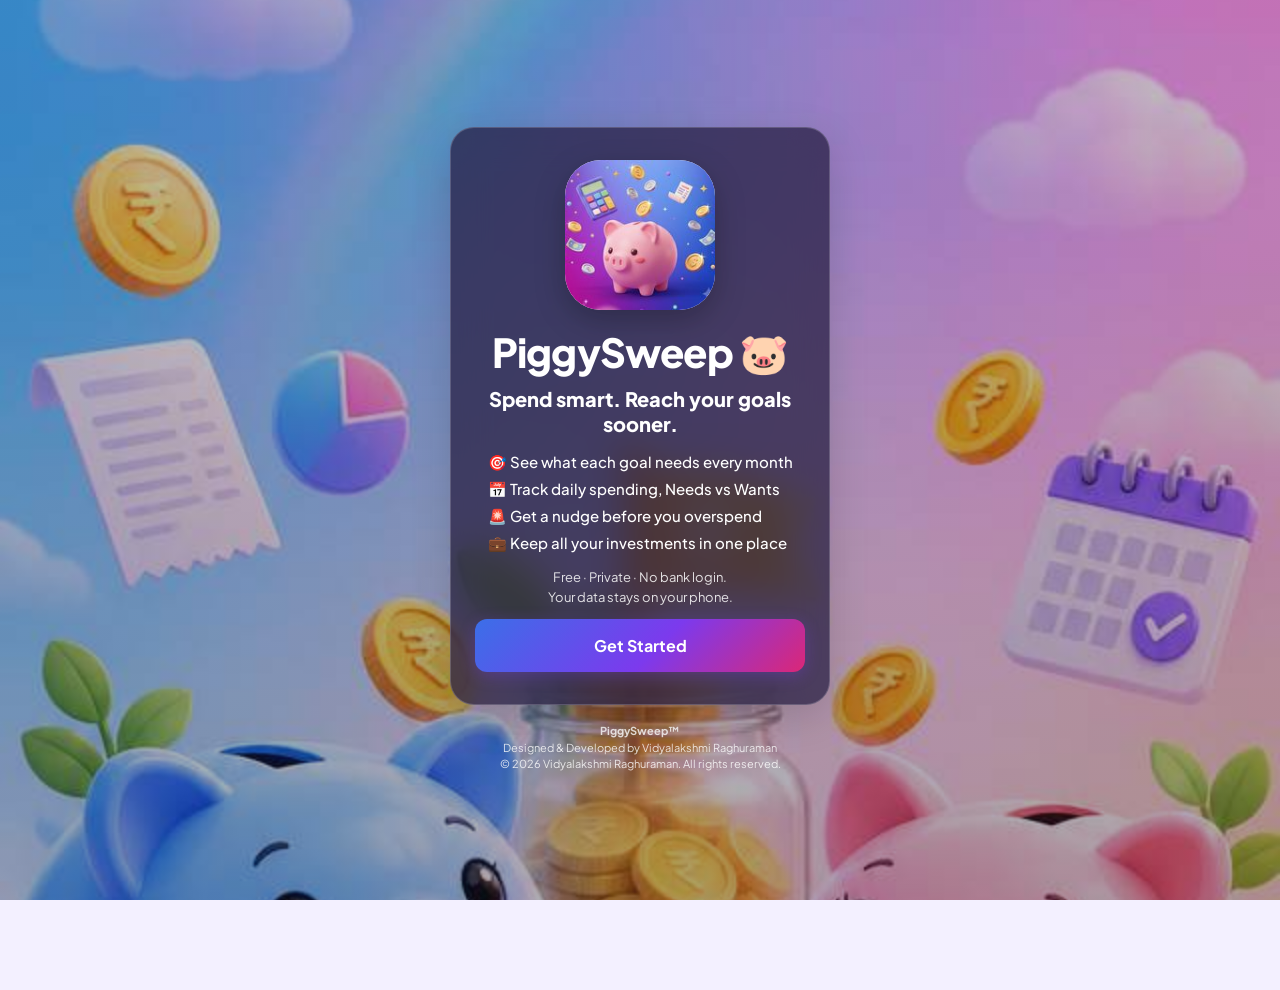
<file: index.html>
<!doctype html>
<html lang="en">
<head>
<meta charset="utf-8">
<meta name="viewport" content="width=device-width, initial-scale=1, viewport-fit=cover">
<title>PiggySweep</title>
<meta name="theme-color" content="#7C3AED">
<meta name="description" content="Plan goals, track spending, get overspend alerts and track investments.">
<meta name="mobile-web-app-capable" content="yes">
<meta name="apple-mobile-web-app-capable" content="yes">
<meta name="apple-mobile-web-app-title" content="PiggySweep">
<meta name="apple-mobile-web-app-status-bar-style" content="default">
<link rel="manifest" href="manifest.webmanifest">
<link rel="icon" type="image/png" href="icons/icon-192.png">
<link rel="apple-touch-icon" href="icons/apple-touch-icon.png">
<link rel="stylesheet" href="fonts/fonts.css">
<style>
:root {
    --ov: .4; 
    --bg: #F3F0FF; 
    --card: rgba(255, 255, 255, 0.92); 
    --ink: #1E1B3A; 
    --mut: #5E5A80; 
    --line: #E3DEF7; 
    --teal: #6D28D9; 
    --tealbg: #EDE7FD; 
    --amb: #A85A08; 
    --ambbg: #FBEBD6; 
    --onteal: #fff; 
    --warn-bg: #FFF4E5; 
    --warn-txt: #8A3B00; 
    --warn-border: #FFE0B2; 
    --some: #2F6FE4; 
    --grad: linear-gradient(135deg, #3B6FE8 0%, #7C3AED 55%, #DB2777 100%); 
    --sky1: #DCE8FF; 
    --sky2: #EFE4FF; 
    --sky3: #FFE3F1; 
    box-sizing: border-box; 
    padding-top: env(safe-area-inset-top,0px);
}
@media (prefers-color-scheme:dark){
    :root:not([data-theme="light"]){
        color-scheme: dark; --ov: .72; --bg: #110E22; --card: rgba(28, 24, 56, 0.92); --ink: #ECE8FB; --mut: #B3ACD6; --line: #332D58; --teal: #A78BFA; --tealbg: #2A2352; --amb: #F0A04B; --ambbg: #3B2A14; --warn-bg: #3A1D04; --warn-txt: #FFD2A6; --warn-border: #6A3608; --some: #6EA8FF; --sky1: #14193A; --sky2: #1E1540; --sky3: #2D1438;
    }
}
html {scroll-behavior: smooth; font-family: 'Plus Jakarta Sans', sans-serif;}
* {box-sizing: border-box; margin: 0; padding: 0; -webkit-tap-highlight-color: transparent;}
body {
    background-color: var(--bg); 
    background-image: linear-gradient(170deg, var(--sky1), var(--sky2) 55%, var(--sky3)); 
    background-attachment: fixed; 
    color: var(--ink); 
    padding-bottom: 90px;
}

/* Full Screen Views */
.view { display: none; min-height: 100vh; animation: fadeUp 0.4s ease-out; flex-direction: column; align-items: center; justify-content: center; padding: 24px; }
.view.active { display: flex; }
#appView { display: none; min-height: 100vh; padding: 0; align-items: flex-start; justify-content: flex-start; }
#appView.active { display: block; }
@keyframes fadeUp { from { opacity: 0; transform: translateY(15px); } to { opacity: 1; transform: translateY(0); } }

/* --- Ownership / copyright footer --- */
.ownership-footer { width:100%; max-width:480px; margin:18px auto 0; padding:0 12px; text-align:center; color:rgba(255,255,255,.82); font-size:11px; line-height:1.5; }
#loginView .ownership-footer { color:var(--mut); margin-top:14px; }

/* --- Launch & Auth Screens --- */
#launchView {
    position: relative;
    background: linear-gradient(rgba(20,20,40,.25), rgba(20,20,40,.35)), url("[data-uri]");
    background-size: cover;
    background-position: center;
    background-repeat: no-repeat;
    padding: 32px;
}

.logo-box { width: 150px; height: 150px; border-radius: 36px; overflow: hidden; margin: 0 auto 16px; box-shadow: 0 10px 30px rgba(0,0,0,.25); background: #fff; }
.logo-box img { width: 100%; height: 100%; object-fit: cover; display: block; }

.launch-card { width:100%; max-width:380px; margin:0 auto; padding:32px 24px; border-radius:24px;
    background: rgba(37,28,65,.72);
    backdrop-filter: blur(18px);
    -webkit-backdrop-filter: blur(18px);
    border: 1px solid rgba(255,255,255,.18);
    box-shadow: 0 12px 40px rgba(0, 0, 0, 0.15);
    text-align: center;
}
.hero-tagline {
    font-size: 20px;
    font-weight: 800;
    color: white;
    margin-bottom: 12px;
}
.hero-desc {
    font-size: 15px;
    line-height: 1.8;
    color: white;
    font-weight: 500;
}

.auth-input { width: 100%; max-width: 340px; background: var(--card); border: 2px solid var(--line); border-radius: 12px; padding: 16px; color: var(--ink); font-size: 16px; margin-bottom: 12px; font-weight: 600; }

/* --- Benefit Cards (Post-Login) --- */
.scroll-container { display: flex; overflow-x: auto; gap: 16px; padding: 16px 24px 8px; scroll-snap-type: x mandatory; scroll-padding: 0 24px; scrollbar-width: none; width: 100%; max-width: 480px; margin: 0 auto 8px; }
.scroll-container::-webkit-scrollbar { display: none; }
.feat-card { flex: 0 0 85%; scroll-snap-align: center; border-radius: 24px; padding: 24px; background: var(--card); border: 1px solid var(--line); box-shadow: 0 8px 24px rgba(0,0,0,0.06); display: flex; flex-direction: column; justify-content: space-between; min-height: 320px; }
.feat-card h3 { font-size: 24px; margin-bottom: 12px; font-weight: 800; background: var(--grad); -webkit-background-clip: text; background-clip: text; color: transparent; }
.feat-card p { font-size: 16px; line-height: 1.6; font-weight: 500; color: var(--mut); margin-bottom: 24px; }

/* --- App Layout & Cards --- */
main { max-width: 480px; margin: 0 auto; padding: 16px 16px 110px; }
h1 { font-size: 28px; font-weight: 800; margin-bottom: 16px; letter-spacing: -0.02em; }
h2 { font-size: 18px; font-weight: 700; margin-bottom: 12px; }
.mut { color: var(--mut); font-size: 14px; margin-bottom: 8px; line-height: 1.5; }
.card { background: var(--card); backdrop-filter: blur(12px); -webkit-backdrop-filter: blur(12px); border: 1px solid var(--line); border-radius: 20px; padding: 20px; margin-bottom: 16px; box-shadow: 0 4px 12px rgba(0,0,0,0.03); }
.row { display: flex; justify-content: space-between; align-items: center; padding: 10px 0; border-bottom: 1px solid var(--line); }
.row:last-child { border: 0; padding-bottom: 0; }
.big { font-size: 38px; font-weight: 800; letter-spacing: -0.02em; }

/* Inputs & Buttons */
label { display: block; font-size: 13px; font-weight: 700; color: var(--mut); margin: 12px 0 6px; text-transform: uppercase; letter-spacing: 0.05em; }
input:not([type="range"]), input[type="date"] { width: 100%; font: inherit; padding: 14px; border: 1.5px solid var(--line); border-radius: 12px; background: rgba(255,255,255,0.5); color: var(--ink); font-weight: 600; font-size: 16px; }
input[type="range"] { width: 100%; margin: 16px 0; accent-color: var(--teal); }
.two { display: grid; grid-template-columns: 1fr 1fr; gap: 12px; }
.btn { width: 100%; max-width: 340px; background: var(--grad); color: white; border: none; border-radius: 12px; padding: 16px; font-weight: 700; font-size: 16px; cursor: pointer; margin-top: 8px; box-shadow: 0 4px 16px rgba(124, 58, 237, 0.3); font-family: inherit; }
.btn.alt { background: var(--tealbg); color: var(--teal); box-shadow: none; border: 1px solid transparent; }
.btn.sm { width: auto; padding: 8px 16px; margin: 0; font-size: 14px; }
.btn.ghost { background: transparent; color: var(--mut); box-shadow: none; }

/* Dynamic Components */
.hero { background: var(--grad); color: #fff; border: none; }
.hero .mut { color: rgba(255, 255, 255, 0.85); }
.hero.over { background: linear-gradient(135deg, #f59e0b, #dc2626); }
.dot { display: inline-block; width: 12px; height: 12px; border-radius: 50%; margin-right: 8px; vertical-align: middle; }

/* Navigation */
nav { position: fixed; bottom: 0; left: 0; right: 0; background: var(--card); backdrop-filter: blur(10px); -webkit-backdrop-filter: blur(10px); border-top: 1px solid var(--line); display: flex; padding-bottom: env(safe-area-inset-bottom, 0px); z-index: 100; max-width: 480px; margin: 0 auto; transition: all 0.3s; }
nav button { flex: 1; background: none; border: none; padding: 16px 0; font-family: inherit; font-size: 11px; font-weight: 700; color: var(--mut); display: flex; flex-direction: column; align-items: center; gap: 4px; cursor: pointer; position: relative;}
nav button.on { color: var(--teal); }
nav button.on::before { content: ""; display: block; width: 24px; height: 4px; background: var(--teal); border-radius: 2px; position: absolute; top: -1px; }
.nav-icon { font-size: 20px; }

/* FAB & Chat */
.fab-container { position: fixed; bottom: 80px; right: 20px; display: flex; flex-direction: column; gap: 16px; z-index: 90; }
.fab { width: 56px; height: 56px; border-radius: 28px; background: var(--grad); color: white; font-size: 28px; border: none; box-shadow: 0 8px 16px rgba(124, 58, 237, 0.4); cursor: pointer; display: flex; align-items: center; justify-content: center; }
#chatFab { font-size: 24px; }

/* Modals */
.modal-overlay { position: fixed; inset: 0; background: rgba(15, 23, 42, 0.6); z-index: 1000; display: flex; flex-direction: column; justify-content: flex-end; opacity: 0; pointer-events: none; transition: opacity 0.3s; }
.modal-overlay.show { opacity: 1; pointer-events: auto; }
.modal-content { background: var(--bg); width: 100%; max-width: 480px; margin: 0 auto; border-radius: 24px 24px 0 0; padding: 24px 20px 40px; transform: translateY(100%); transition: transform 0.3s cubic-bezier(0.16, 1, 0.3, 1); max-height: 90vh; overflow-y: auto; }
.modal-overlay.show .modal-content { transform: translateY(0); }

/* Chat UI */
.chat-window { display: flex; flex-direction: column; height: 75vh; }
.chat-header { font-weight: 800; font-size: 20px; padding-bottom: 16px; border-bottom: 1px solid var(--line); display: flex; justify-content: space-between; align-items: center; color: var(--ink); }
.chat-body { flex: 1; overflow-y: auto; padding: 16px 0; display: flex; flex-direction: column; gap: 12px; }
.msg { padding: 12px 16px; border-radius: 16px; font-size: 15px; line-height: 1.4; max-width: 85%; font-weight: 500; }
.msg.ai { background: var(--card); border: 1px solid var(--line); color: var(--ink); align-self: flex-start; border-bottom-left-radius: 4px; box-shadow: 0 2px 8px rgba(0,0,0,0.02); }
.msg.user { background: var(--grad); color: white; align-self: flex-end; border-bottom-right-radius: 4px; }
.chat-input { display: flex; gap: 8px; padding-top: 16px; border-top: 1px solid var(--line); }
.chat-input input { flex: 1; margin: 0; }
.chat-input button { padding: 0 20px; background: var(--ink); color: white; border: none; border-radius: 12px; font-weight: 700; cursor: pointer; }

/* Quick Chips & Categories */
.quick-chips { display: flex; gap: 8px; overflow-x: auto; padding: 4px 0; margin-bottom: 8px; scrollbar-width: none; }
.quick-chips::-webkit-scrollbar { display: none; }
.q-chip { flex: 0 0 auto; background: var(--tealbg); color: var(--teal); border: 1px solid var(--teal); border-radius: 16px; padding: 6px 14px; font-size: 13px; font-weight: 700; cursor: pointer; }

.chips { display: flex; gap: 8px; margin-top: 10px; }
.chips.wrap { flex-wrap: wrap; }
.chips.wrap .chip { flex: 1 1 44%; }
.chip { flex: 1; font:inherit; font-weight: 700; padding: 10px 4px; border-radius: 10px; border: 1px solid var(--line); background: var(--card); color: var(--ink); cursor: pointer; }
.chip.on { background: var(--tealbg); border-color: var(--teal); color: var(--teal); }
.chip.on.w { background: var(--ambbg); border-color: var(--amb); color: var(--amb); }

.cats { display: grid; grid-template-columns: repeat(4, minmax(0, 1fr)); gap: 8px; width: 100%; padding: 4px 0 10px; overflow: visible; }
.cats::-webkit-scrollbar { display: none; }
.cat { min-width: 0; width: 100%; display: flex; flex-direction: column; align-items: center; justify-content: center; gap: 2px; font: inherit; font-size: 11px; font-weight: 700; line-height: 1.2; text-align: center; white-space: normal; overflow-wrap: anywhere; padding: 8px 3px; border-radius: 12px; border: 1px solid var(--line); background: var(--card); color: var(--ink); cursor: pointer; }
.cat span { font-size: 22px; }
.cat.on { background: var(--tealbg); border-color: var(--teal); color: var(--teal); }

/* Overspending Notification Style Alerts */
.alert-notify { background: var(--card); border: 1px solid var(--line); border-left: 5px solid var(--warn-txt); border-radius: 16px; padding: 16px; box-shadow: 0 6px 16px rgba(0,0,0,0.06); margin-bottom: 16px; }
.alert-notify h3 { color: var(--ink); font-size: 16px; display: flex; align-items: center; gap: 6px; margin-bottom: 6px; font-weight: 800; }
.alert-notify p { color: var(--mut); font-size: 14px; margin-bottom: 12px; line-height: 1.4; }

.bar { height: 14px; background: var(--line); border-radius: 7px; overflow: hidden; margin: 8px 0 12px; display: flex; }
.bar i { display: block; height: 100%; transition: width 0.3s ease; }
.dn { position: relative; width: 220px; height: 220px; margin: 8px auto 14px; }
.dn div { position: absolute; inset: 0; display: flex; flex-direction: column; align-items: center; justify-content: center; }
.ic { display: inline-flex; align-items: center; justify-content: center; width: 34px; height: 34px; margin-right: 10px; border-radius: 50%; background: var(--tealbg); vertical-align: middle; }
.x { background: none; border: none; font-size: 20px; cursor: pointer; color: var(--mut); }
.goal { border: 1px solid var(--line); border-radius: 12px; padding: 12px; margin-bottom: 12px; background: rgba(255,255,255,0.5); }
.cal { display: grid; grid-template-columns: repeat(7,1fr); gap: 4px; text-align: center; margin-top: 8px; }
.cd { font: inherit; border: 1px solid var(--line); background: var(--card); color: var(--ink); border-radius: 10px; padding: 6px 0; min-height: 54px; display: flex; flex-direction: column; align-items: center; cursor: pointer; }
.cd small { font-size: 10px; color: var(--mut); }
.cd.ok { background: var(--tealbg); border-color: var(--teal); }
.cd.ov { background: var(--warn-bg); border-color: var(--warn-border); color: var(--warn-txt); }
.cd.sel { outline: 2px solid var(--teal); outline-offset: 1px; }

/* Brand Header with Custom Logo */
.brand { display: flex; align-items: center; gap: 12px; font-weight: 800; font-size: 24px; letter-spacing: -0.02em; margin: 0 0 16px; color: var(--ink); }
.bg-plan .brand, .bg-dash .brand, .bg-today .brand, .bg-inv .brand { color: #fff; text-shadow: 0 2px 4px rgba(0,0,0,0.3); }
.brand-icon { width: 52px; height: 52px; border-radius: 16px; overflow: hidden; display: flex; align-items: center; justify-content: center; box-shadow: 0 4px 12px rgba(0,0,0,0.2); background: #fff; }
.brand-icon img { width: 100%; height: 100%; object-fit: cover; }
body::before{content:""; position:fixed; inset:0; z-index:-1; background:url("[data-uri]") center/cover no-repeat}
body::after{content:""; position:fixed; inset:0; z-index:-1; background:var(--bg); opacity:var(--ov)}
.x:disabled{opacity:.3; cursor:default}
.brand span:last-child{background:var(--grad); -webkit-background-clip:text; background-clip:text; color:transparent}
.auth-note{font-size:13px; color:var(--mut); margin-top:16px; line-height:1.5}
.dots { display: flex; gap: 8px; justify-content: center; margin: 4px 0 16px; }
.dots span { width: 8px; height: 8px; border-radius: 4px; background: var(--line); transition: all .25s; }
.dots span.on { width: 22px; background: var(--teal); }
.benefit-actions { width: 100%; max-width: 480px; padding: 0 24px; display: flex; flex-direction: column; align-items: center; }

/* Mobile / WebView layout hardening */
html, body { min-height:100%; overscroll-behavior-y:contain; }
body { overflow-x:hidden; }
#appView { min-height:100dvh; height:auto; padding-bottom:calc(88px + env(safe-area-inset-bottom,0px)); }
#appView main { min-height:1px; padding-bottom:calc(120px + env(safe-area-inset-bottom,0px)); }
#nav { position:fixed; left:0; right:0; bottom:0; z-index:30; padding-bottom:env(safe-area-inset-bottom,0px); }
.view { min-height:100dvh; padding-top:max(24px,env(safe-area-inset-top,0px)); padding-bottom:calc(24px + env(safe-area-inset-bottom,0px)); overflow-y:auto; -webkit-overflow-scrolling:touch; }
.auth-input { display:block; margin-left:auto; margin-right:auto; }
@media(max-width:480px){ .view { padding-left:16px; padding-right:16px; } .card { padding:18px; } .two { grid-template-columns:minmax(0,1fr) minmax(0,1fr); } }


/* Profile menu and account tools */
.brand{width:100%}
.brand-profile{margin-left:auto;flex:0 0 44px;width:44px;height:44px;border:1px solid var(--line);border-radius:50%;background:rgba(255,255,255,.88);color:#7541D8;display:flex;align-items:center;justify-content:center;font-size:21px;box-shadow:0 3px 10px rgba(70,45,130,.12)}
.profile-sheet{background:var(--bg);width:100%;max-width:520px;margin:0 auto;border-radius:24px 24px 0 0;padding:22px 20px 36px;max-height:92vh;overflow:auto}
.profile-row{display:flex;align-items:center;gap:12px;padding:12px 2px;border-bottom:1px solid var(--line);color:var(--ink);background:transparent;border-left:0;border-right:0;border-top:0;width:100%;text-align:left;font:inherit}
.profile-row:last-child{border-bottom:0}
.profile-section{font-weight:800;margin:18px 0 4px;color:var(--ink)}
.profile-value{margin-left:auto;font-weight:700;max-width:58%;overflow-wrap:anywhere;text-align:right}
.profile-edit-grid{display:grid;gap:10px}
.profile-edit-grid label{display:block;margin:8px 0 4px}
@media(min-width:700px){.modal-overlay.profile-overlay{justify-content:center;align-items:center}.profile-sheet{border-radius:24px;max-height:85vh}}

</style>
</head>
<body>

<!-- 1. Launch Screen -->
<div id="launchView" class="view active">
    <div class="launch-card">
        <div class="logo-box">
            <img id="launchLogo" alt="PiggySweep" onerror="this.style.display='none'">
        </div>
        <h1 style="font-size:40px; margin-bottom:8px; color:white;">PiggySweep 🐷</h1>
        <p class="hero-tagline">Spend smart. Reach your goals sooner.</p>
        <p class="hero-desc" style="text-align:left; display:inline-block">
            🎯 See what each goal needs every month<br>
            📅 Track daily spending, Needs vs Wants<br>
            🚨 Get a nudge before you overspend<br>
            💼 Keep all your investments in one place
        </p>
        <p style="font-size:13px; color:rgba(255,255,255,.85); margin:12px 0 4px; line-height:1.5">Free · Private · No bank login.<br>Your data stays on your phone.</p>
        <button class="btn" onclick="goView('loginView')">Get Started</button>
    </div>
    <p class="ownership-footer"><strong>PiggySweep™</strong><br>Designed &amp; Developed by Vidyalakshmi Raghuraman<br>© 2026 Vidyalakshmi Raghuraman. All rights reserved.</p>
</div>

<!-- 2. Login Screen -->
<div id="loginView" class="view">
    <div class="card" style="width: 100%; max-width: 380px; text-align: center; padding: 32px 24px;">
        <h1 style="margin-bottom:24px">Welcome Back 👋</h1>
        <input class="auth-input" id="email" type="email" placeholder="Email address" autocomplete="off" autocapitalize="none" spellcheck="false" aria-label="Email address">
        <input class="auth-input" id="password" type="password" placeholder="Password" autocomplete="current-password" aria-label="Password">
        <label class="remember-email" style="display:flex;align-items:center;justify-content:center;gap:8px;text-transform:none;letter-spacing:0;font-size:13px"><input id="rememberEmail" type="checkbox" style="width:auto;margin:0"> Remember email only</label>
        <button class="btn" id="loginBtn" onclick="doLogin()">Login</button>
        <button class="btn alt" id="signupBtn" style="margin-top:12px" onclick="showSignupView()">Create Account</button>
        <button class="btn ghost" style="margin-top:8px" onclick="showResetView()">Forgot password?</button>
        <p id="authMessage" class="auth-note" role="status" aria-live="polite">Sign in to PiggySweep. Your financial information stays on this device and is not uploaded to Firebase.</p>
    </div>
    <p class="ownership-footer"><strong>PiggySweep™</strong><br>Designed &amp; Developed by Vidyalakshmi Raghuraman<br>© 2026 Vidyalakshmi Raghuraman. All rights reserved.</p>
</div>

<!-- Create Account -->
<div id="signupView" class="view">
  <div class="card" style="width:100%;max-width:380px;text-align:center;padding:32px 24px">
    <h1 style="margin-bottom:16px">Create Account ✨</h1>
    <input class="auth-input" id="suName" data-k="name" type="text" placeholder="Your name" autocomplete="name" aria-label="Your name">
    <input class="auth-input" id="suEmail" type="email" placeholder="Email address" autocomplete="email" autocapitalize="none" spellcheck="false" aria-label="Email address">
    <input class="auth-input" id="suPassword" type="password" placeholder="Password" autocomplete="new-password" aria-label="Password">
    <input class="auth-input" id="suConfirm" type="password" placeholder="Re-enter password" autocomplete="new-password" aria-label="Confirm password">
    <p class="auth-note" style="margin-top:0">At least 8 characters, with a letter, a number and a special character (like @).</p>
    <button class="btn" id="suBtn" onclick="doSignup()">Create Account</button>
    <button class="btn ghost" style="margin-top:8px" onclick="backToLogin()">← Back to Login</button>
    <p id="signupMessage" class="auth-note" role="status" aria-live="polite"></p>
  </div>
  <p class="ownership-footer"><strong>PiggySweep™</strong><br>Designed &amp; Developed by Vidyalakshmi Raghuraman<br>© 2026 Vidyalakshmi Raghuraman. All rights reserved.</p>
</div>

<!-- Password recovery is a separate view; it never asks for the current password. -->
<div id="resetView" class="view">
  <div class="card" style="width:100%;max-width:380px;text-align:center;padding:32px 24px">
    <h1 style="margin-bottom:10px">Reset Password 🔐</h1>
    <p class="mut" style="margin-bottom:18px">Enter your registered email address. We'll send you a secure password-reset link.</p>
    <input class="auth-input" id="resetEmail" type="email" placeholder="Email address" autocomplete="email" autocapitalize="none" spellcheck="false" aria-label="Registered email address">
    <button class="btn" id="resetSendBtn" onclick="sendResetLink()">Send Reset Link</button>
    <button class="btn ghost" style="margin-top:8px" onclick="backToLogin()">← Back to Login</button>
    <p id="resetMessage" class="auth-note" role="status" aria-live="polite"></p>
  </div>
  <p class="ownership-footer"><strong>PiggySweep™</strong><br>Designed &amp; Developed by Vidyalakshmi Raghuraman<br>© 2026 Vidyalakshmi Raghuraman. All rights reserved.</p>
</div>

<!-- 3. Post-Login Benefits (Welcome) -->
<div id="benefitsView" class="view" style="padding: 24px 0 32px; justify-content: flex-start; align-items: center;">
    <div style="padding: 0 24px; text-align: left; width: 100%; max-width: 480px;">
        <h1>Welcome to PiggySweep</h1>
        <p class="mut" style="font-size:16px; margin-bottom: 8px">Plan your goals, track your spending and keep your investments in one place. Swipe to see how it helps.</p>
    </div>
    <div class="scroll-container" id="benefitsScroll">
        <div class="feat-card">
            <div>
                <h3>🎯 Goals</h3>
                <p style="color:var(--ink); font-weight:700; margin-bottom:8px">Turn dreams into plans</p>
                <p>Saving for a house, car, trip or education? See the monthly saving each goal needs, using a growth rate you choose.</p>
            </div>
            <button class="btn alt" onclick="scrollNext()">Next ➔</button>
        </div>
        <div class="feat-card">
            <div>
                <h3>🐷 Daily tracking</h3>
                <p style="color:var(--ink); font-weight:700; margin-bottom:8px">Know where your money goes</p>
                <p>Classify expenses as <b>Essential</b>, <b>Lifestyle</b> or <b>Depends / Mixed</b>. See how spending affects your budget and goals.</p>
            </div>
            <button class="btn alt" onclick="scrollNext()">Next ➔</button>
        </div>
        <div class="feat-card">
            <div>
                <h3>🚨 Alerts</h3>
                <p style="color:var(--ink); font-weight:700; margin-bottom:8px">Get a nudge before it's too late</p>
                <p>Get alerts when you use 75%, 90% or 100% of a category budget, and when you go over your daily allowance.</p>
                <div class="alert-notify" style="margin:16px 0 0; padding:12px; background:var(--bg)">
                    <h3 style="font-size:14px; margin:0">🚨 Shopping category</h3>
                    <p style="font-size:12px; margin:4px 0 0">You've used 83% of this month's budget.</p>
                </div>
            </div>
            <button class="btn alt" onclick="scrollNext()">Next ➔</button>
        </div>
        <div class="feat-card">
            <div>
                <h3>📊 Understand your dashboards</h3>
                <p style="color:var(--ink); font-weight:700; margin-bottom:8px">Know what each screen means</p>
                <p><b>Plan</b> shows your monthly income allocation and goals. <b>Dashboard</b> summarises money and spending. <b>Daily</b> shows today's allowance and recent transactions. <b>Budgets</b> tracks category limits. <b>Invest</b> tracks portfolio values.</p>
            </div>
            <button class="btn alt" onclick="scrollNext()">Next ➔</button>
        </div>
        <div class="feat-card">
            <div>
                <h3>💼 Investments</h3>
                <p style="color:var(--ink); font-weight:700; margin-bottom:8px">All your investments in one place</p>
                <p>Track FD, mutual funds, PPF, NPS, stocks and gold. You enter the values, so no bank login is needed.</p>
            </div>
            <button class="btn alt" onclick="scrollNext()">Next ➔</button>
        </div>
        <div class="feat-card">
            <div>
                <h3>🤖 Piggy Assistant</h3>
                <p style="color:var(--ink); font-weight:700; margin-bottom:8px">Ask about your money</p>
                <p><i>"Can I afford another goal?"</i><br><i>"What's a SIP?"</i><br><i>"How much emergency fund do I need?"</i></p>
                <p style="font-size:13px; margin-top:-12px">Answers come from your own numbers. It explains and calculates. It does not give investment advice.</p>
            </div>
            <button class="btn alt" onclick="showModal('chatModal')">Try Piggy Assistant</button>
        </div>
    </div>
    <div class="dots" id="benefitsDots"></div>
    <div class="benefit-actions">
        <button class="btn" onclick="startOnboarding()">Set up my profile ➔</button>
        <button class="btn ghost" onclick="startOnboarding()">Skip intro</button>
    </div>
</div>

<!-- 4. Main App Workspace (Includes Onboarding Questionnaire & Dashboard) -->
<div id="appView">
    <main id="app"></main>
    <nav id="nav"></nav>
    <div class="fab-container" id="fabs" style="display:none">
        <button id="chatFab" class="fab fab-chat" aria-label="AI Assistant" title="AI Assistant" onclick="showModal('chatModal')">💬</button>
        <button class="fab" aria-label="Add daily expense" title="Add Daily Expense" data-tooltip="Add Daily Expense" onclick="showModal('addModal')">+</button>
    </div>
</div>

<!-- My Profile Modal -->
<div id="profileModal" class="modal-overlay profile-overlay" onclick="if(event.target===this)hideModal('profileModal')">
  <div class="profile-sheet">
    <div style="display:flex;align-items:center;justify-content:space-between;gap:12px">
      <h2 style="margin:0">My Profile 👤</h2>
      <button class="x" aria-label="Close profile" onclick="hideModal('profileModal')">✕</button>
    </div>
    <p class="mut">Manage your personal information and account.</p>
    <div id="profileSummary"></div>
  </div>
</div>

<!-- Global Add Expense Modal -->
<div id="addModal" class="modal-overlay" onclick="if(event.target===this) hideModal('addModal')">
    <div class="modal-content" id="modalContent"></div>
</div>

<!-- AI Chat Modal -->
<div id="chatModal" class="modal-overlay" onclick="if(event.target===this) hideModal('chatModal')">
    <div class="modal-content">
        <div class="chat-window">
            <div class="chat-header">
                <div style="display:flex; align-items:center; gap:8px;">
                    <span style="font-size:24px">🤖</span> Piggy Assistant
                </div>
                <button class="x" onclick="hideModal('chatModal')">✕</button>
            </div>
            <div class="chat-body" id="chatBody">
                <div class="msg ai">How can I help today?</div>
            </div>
            <div style="padding:10px 16px 0"><button class="btn alt sm" style="width:100%;margin:0" onclick="toggleFaqs()">❔ Help &amp; Frequently Asked Questions</button><div id="faqPanel" style="display:none;margin-top:8px;gap:6px;flex-wrap:wrap"><button class="q-chip" onclick="helpFaq('How do I add an expense?')">Add an expense</button><button class="q-chip" onclick="helpFaq('What is the difference between Plan and Budgets?')">Plan vs Budgets</button><button class="q-chip" onclick="helpFaq('How is available balance calculated?')">Available balance</button><button class="q-chip" onclick="helpFaq('How do I add an investment?')">Add investment</button><button class="q-chip" onclick="helpFaq('How do I backup and restore data?')">Backup &amp; Restore</button><button class="q-chip" onclick="helpFaq('What do Essential, Lifestyle and Depends mean?')">Expense types</button></div></div>
            <div class="quick-chips">
                <button class="q-chip" onclick="sendChip('🏠 Home Goal')">🏠 Home Goal</button>
                <button class="q-chip" onclick="sendChip('📊 Budget')">📊 Budget</button>
                <button class="q-chip" onclick="sendChip('💰 SIP')">💰 SIP</button>
                <button class="q-chip" onclick="sendChip('🚨 Spending Alert')">🚨 Spending Alert</button>
            </div>
            <div class="chat-input">
                <input id="chatInput" placeholder="Ask anything about money..." onkeypress="if(event.key==='Enter') sendChat()">
                <button onclick="sendChat()">Send</button>
            </div>
        </div>
    </div>
</div>

<script>
var LOGO = "[data-uri]";
var K='ps_v2', LEGACY_K='ps_v2', MIGRATION_K='ps_v2_user_migration_v1', activeUid='', tab='', tag='want', qStep=1, cat='food', pd='month', ity='mf', irec=false, dv='ov', cmo=0, csel='';

function dflt(){return{bud:{}, p:{name:'', age:'', gender:'', sp:{}, pay:'', paySpouse:'', paySide:'', fix:'', vr:'', g:8, sv:{}, goals:[{n:'🏠 House',a:'',y:5}]}, tx:[], inv:[], play:{points:0,quizDays:[],questDays:[],gameDays:[],matches:0,badges:[],lastMascot:'happy'}, alertSeen:{}}}
function normalizeData(s){
    if(!s || !s.p || typeof s.p !== 'object') return dflt();
    s.inv=Array.isArray(s.inv)?s.inv:[];
    s.tx=Array.isArray(s.tx)?s.tx:[];
    s.bud=s.bud&&typeof s.bud==='object'?s.bud:{};
    s.p.sv=s.p.sv&&typeof s.p.sv==='object'?s.p.sv:{};
    s.p.sp=s.p.sp&&typeof s.p.sp==='object'?s.p.sp:{};
    s.p.goals=Array.isArray(s.p.goals)&&s.p.goals.length?s.p.goals:[{n:'',a:'',y:5}];
    if(!s.play||typeof s.play!=='object') s.play={points:0,quizDays:[],questDays:[],gameDays:[],matches:0,badges:[],lastMascot:'happy'};
    ['quizDays','questDays','gameDays','badges'].forEach(function(k){if(!Array.isArray(s.play[k]))s.play[k]=[];});
    s.play.points=Number(s.play.points)||0; s.play.matches=Number(s.play.matches)||0;
    if(!s.alertSeen||typeof s.alertSeen!=='object') s.alertSeen={};
    return s;
}
function readData(key){try{return normalizeData(JSON.parse(localStorage.getItem(key)||'null'))}catch(e){return dflt()}}
var S = readData(K);
function save(){try{if(!activeUid) return; localStorage.setItem(K,JSON.stringify(S))}catch(e){alert('Could not save PiggySweep data on this device. Please check available browser storage.');}}
function loadUserData(user){
    var uid=user && user.uid;
    if(!uid) return;
    if(activeUid===uid) return;
    activeUid=uid;
    K='ps_v2_user_'+uid;
    var userData=localStorage.getItem(K);
    if(userData){
        S=readData(K);
        return;
    }
    // Claim the old shared device data only once, with the signed-in user's consent.
    var migrationStatus=localStorage.getItem(MIGRATION_K);
    var legacyRaw=localStorage.getItem(LEGACY_K);
    if(!migrationStatus && legacyRaw){
        var claim=confirm('PiggySweep found existing financial data saved on this device. Should this data be assigned to the account you just signed into? Choose OK only if these records belong to you. Choose Cancel to keep the old data untouched and start this account with a blank profile.');
        if(claim){
            try{
                JSON.parse(legacyRaw); // Verify the legacy record is valid before copying.
                localStorage.setItem('ps_v2_legacy_backup',legacyRaw);
                localStorage.setItem(K,legacyRaw);
                localStorage.setItem(MIGRATION_K,'claimed:'+uid);
                S=readData(K);
            }catch(err){
                alert('The existing device data could not be migrated. It has been left untouched. Please use Backup/Restore to recover it.');
                S=dflt();
            }
        }else{
            localStorage.setItem(MIGRATION_K,'skipped');
            S=dflt();
        }
    }else{
        S=dflt();
    }
}

var $ = function(i){return document.getElementById(i)};
var inr = function(n){return '₹'+Math.round(n).toLocaleString('en-IN')};
var num = function(v){var n=parseFloat(v); return isFinite(n)&&n>0?Math.min(n,999999999.99):0};
var day = function(d){var z=d.getTimezoneOffset()*60000;return new Date(d-z).toISOString().slice(0,10)};
var esc = function(s){return String(s||'').replace(/[&<>"]/g,function(c){return{'&':'&amp;','<':'&lt;','>':'&gt;','"':'&quot;'}[c]})};

function need(a,y,g){var n=Math.max(1,y*12), r=g/1200; return r ? a*r/(Math.pow(1+r,n)-1) : a/n}
function calc(){
    var p=S.p; var g = num(p.g);
    var gs=p.goals.filter(function(x){return num(x.a)>0}).map(function(x){return{n:x.n, a:num(x.a), y:num(x.y)||1, m:need(Math.max(0,num(x.a)-num(x.s)),num(x.y)||1,g)}});
    var gt=gs.reduce(function(s,x){return s+x.m},0);
    var totalInc = num(p.pay) + num(p.paySpouse) + num(p.paySide);
    
    var svSum = Object.values(p.sv || {}).reduce(function(a,b){return a+num(b)},0);
    var needs = num(p.fix) + num(p.vr) + Object.values(p.sp || {}).reduce(function(a,b){return a+num(b)},0);
    var sav = Math.max(gt, svSum);
    var left = totalInc - needs - sav;
    return {gs:gs, gt:gt, sav:sav, svSum:svSum, needs:needs, left:left, flex:Math.max(0,left), totalInc:totalInc}
}

/* --- View Routing --- */
function goView(vid) {
    if (vid === 'appView' && !activeUid) vid = 'loginView';
    document.querySelectorAll('.view').forEach(function(v){ v.classList.remove('active'); });
    var target=$(vid); if(target) target.classList.add('active');
    window.scrollTo(0,0);
}

function isProfileComplete(){
    return S.p.name && num(S.p.pay) > 0 && qStep === 0;
}


function showAuthMessage(message, isError) {
    var el = $('authMessage');
    if (el) { el.textContent = message; el.style.color = isError ? 'var(--warn-txt)' : 'var(--mut)'; }
}
function validEmail(email) { return /^[A-Z0-9.!#$%&'*+\/=?^_`{|}~-]+@[A-Z0-9](?:[A-Z0-9-]{0,61}[A-Z0-9])?(?:\.[A-Z0-9](?:[A-Z0-9-]{0,61}[A-Z0-9])?)+$/i.test(email); }
function passwordIssue(password) {
    if (password.length < 8) return 'Password must contain at least 8 characters.';
    if (!/[A-Za-z]/.test(password)) return 'Password must contain at least one letter.';
    if (!/[0-9]/.test(password)) return 'Password must contain at least one number.';
    if (!/[^A-Za-z0-9]/.test(password)) return 'Password must contain at least one special character.';
    return '';
}
function authCredentials(forSignup) {
    var email = ($('email').value || '').trim();
    var password = $('password').value || '';
    if (!email) { showAuthMessage('Please enter your email address.', true); $('email').focus(); return null; }
    if (!validEmail(email)) { showAuthMessage('Please enter a valid email address, including @ and a domain.', true); $('email').focus(); return null; }
    if (!password) { showAuthMessage('Please enter your password.', true); $('password').focus(); return null; }
    if (forSignup) { var issue=passwordIssue(password); if(issue){showAuthMessage(issue,true);$('password').focus();return null;} }
    return {email: email, password: password};
}
function rememberEmailChoice(email) {
    try { if ($('rememberEmail') && $('rememberEmail').checked) localStorage.setItem('ps_remember_email',email); else localStorage.removeItem('ps_remember_email'); } catch(e) {}
}
function clearAuthFields(clearEmail) {
    var pw=$('password'); if(pw) pw.value='';
    if(clearEmail !== false){ var em=$('email'); if(em) em.value=''; }
}
function clearLoginAfterSignOut(){
    clearAuthFields(true);
    try { var saved=localStorage.getItem('ps_remember_email'); if(saved){$('email').value=saved;$('rememberEmail').checked=true;} else if($('rememberEmail')) $('rememberEmail').checked=false; } catch(e){}
}
function routeAfterAuth(user){
  if(window.__routed===user.uid) return;
  window.__routed=user.uid;
  loadUserData(user);
  if(!S.p.name && user.displayName){S.p.name=user.displayName; save();}
  if(!num(S.p.pay)) goView('benefitsView'); else startApp();
}
async function doLogin() {
    var c = authCredentials(false); if (!c) return;
    rememberEmailChoice(c.email);
    var btn=$('loginBtn'); btn.disabled=true;
    try { var cred=await firebase.auth().signInWithEmailAndPassword(c.email, c.password); routeAfterAuth(cred.user); }
    catch (e) { showAuthMessage(firebaseAuthError(e), true); }
    finally { btn.disabled=false; var pw=$('password'); if(pw) pw.value=''; }
}
function showSignupView(){
  ['suName','suEmail','suPassword','suConfirm'].forEach(function(id){$(id).value='';});
  $('signupMessage').textContent='';
  goView('signupView');
}
function signupMsg(m,err){var el=$('signupMessage');el.textContent=m;el.style.color=err?'var(--warn-txt)':'var(--mut)';}
async function doSignup(){
  var name=$('suName').value.trim(), email=$('suEmail').value.trim(), pw=$('suPassword').value, cf=$('suConfirm').value;
  if(!name){signupMsg('Please enter your name.',true);$('suName').focus();return;}
  if(!email||!validEmail(email)){signupMsg('Please enter a valid email address.',true);$('suEmail').focus();return;}
  var issue=passwordIssue(pw); if(issue){signupMsg(issue,true);$('suPassword').focus();return;}
  if(pw!==cf){signupMsg('Passwords do not match. Please re-enter them.',true);$('suConfirm').focus();return;}
  var btn=$('suBtn'); btn.disabled=true; btn.textContent='Creating…';
  window.__signingUp=true; window.__newEmail=email;
  try{
    var cred=await firebase.auth().createUserWithEmailAndPassword(email,pw);
    try{ await cred.user.updateProfile({displayName:name}); }catch(e2){}
    await firebase.auth().signOut();
  }catch(e){
    window.__signingUp=false;
    signupMsg(firebaseAuthError(e),true);
  }finally{
    btn.disabled=false; btn.textContent='Create Account';
    $('suPassword').value=''; $('suConfirm').value='';
  }
}
function showResetView() {
    var current=($('email').value||'').trim();
    $('resetEmail').value=validEmail(current)?current:(function(){try{return localStorage.getItem('ps_remember_email')||''}catch(e){return ''}})();
    $('resetMessage').textContent='';
    goView('resetView');
}
function backToLogin(){goView('loginView');showAuthMessage('',false);}
async function sendResetLink() {
    var email=($('resetEmail').value||'').trim();
    var msg=$('resetMessage');
    if(!email){msg.textContent='Please enter your email address.';msg.style.color='var(--warn-txt)';$('resetEmail').focus();return;}
    if(!validEmail(email)){msg.textContent='Please enter a valid email address, including @ and a domain.';msg.style.color='var(--warn-txt)';$('resetEmail').focus();return;}
    var btn=$('resetSendBtn');btn.disabled=true;btn.textContent='Sending…';
    try {
      await firebase.auth().sendPasswordResetEmail(email);
      msg.textContent='If an account exists for this address, a password-reset email has been sent. Check your inbox and spam folder.';
      msg.style.color='var(--mut)';
    } catch(e) { msg.textContent=firebaseAuthError(e);msg.style.color='var(--warn-txt)'; }
    finally { btn.disabled=false;btn.textContent='Send Reset Link'; }
}
async function doLogout() {
    if (window.__piggySweepLoggingOut) return;
    window.__piggySweepLoggingOut=true;
    var buttons=document.querySelectorAll('button[onclick="doLogout()"]');
    buttons.forEach(function(b){b.disabled=true;b.textContent='Signing out…'});
    try {
        await firebase.auth().signOut();
        // The auth-state listener performs the canonical UI/data reset.
        activeUid=''; K=LEGACY_K; S=dflt(); window.__appOn=false; tab=''; qStep=1;
        var fabs=$('fabs');if(fabs)fabs.style.display='none';
        if($('app'))$('app').innerHTML=''; if($('nav'))$('nav').innerHTML='';
        clearLoginAfterSignOut();
        goView('loginView');
        showAuthMessage('You have been signed out successfully.',false);
    } catch(e) {
        window.__piggySweepLoggingOut=false;
        buttons.forEach(function(b){b.disabled=false;b.textContent='↪️ Log Out'});
        var message='Could not sign out. '+firebaseAuthError(e);showAuthMessage(message,true);alert(message);
    }
}
function firebaseAuthError(e) {
    var code=e&&e.code;
    var messages={
      'auth/email-already-in-use':'This email already has an account. Please log in.',
      'auth/invalid-email':'Please enter a valid email address.',
      'auth/weak-password':'Choose a password with at least 8 characters, a letter, a number and a special character.',
      'auth/user-not-found':'No account found for this email. Please sign up first.',
      'auth/wrong-password':'Incorrect password. Try again or reset your password.',
      'auth/invalid-credential':'Email or password is incorrect. Please check and try again.',
      'auth/too-many-requests':'Too many attempts. Please wait and try again.',
      'auth/network-request-failed':'Network error. Check your internet connection.'
    };
    return messages[code]||((e&&e.message)?e.message:'Authentication failed. Please try again.');
}

function scrollNext() {
    var cont = $('benefitsScroll');
    cont.scrollBy({ left: cont.clientWidth * 0.85, behavior: 'smooth' });
}

function startOnboarding() {
    window.__appOn = true;
    qStep = 1;
    goView('appView');
    tab = 'profile';
    go('profile');
}

function startApp() {
    window.__appOn = true;
    goView('appView');
    $('fabs').style.display = 'flex';
    if(!tab || tab === 'profile') tab = 'dash';
    go(tab);
}

function go(t){
    if(!activeUid || !window.__appOn){ goView('loginView'); return; }
    tab=t; 
    
    if (tab === 'profile' && !isProfileComplete()) {
        $('nav').innerHTML = ''; // Hide nav during onboarding
    } else {
        $('nav').innerHTML = [
            ['plan','🎯','Plan'],
            ['dash','📊','Dashboard'],
            ['today','📅','Daily'],
            ['bud','💳','Budgets'],
            ['inv','💼','Invest']
        ].map(function(tb){
            return '<button class="'+(tab===tb[0]?'on':'')+'" onclick="go(\''+tb[0]+'\')"><span class="nav-icon">'+tb[1]+'</span><span>'+tb[2]+'</span></button>';
        }).join('');
    }
    
    var out = '';
    if(tab==='profile') out = pr();
    else if(tab==='plan') out = pl();
    else if(tab==='dash') out = db(); 
    else if(tab==='bud') out = dbb();
    else if(tab==='inv') out = iv();
    else out = td();
    
    $('app').innerHTML = '<div class="brand"><span class="brand-icon"><img src="'+LOGO+'" alt=""></span><span>PiggySweep</span>'+(isProfileComplete()?'<button class="brand-profile" type="button" aria-label="My Profile" title="My Profile" onclick="openMyProfile()">👤</button>':'')+'</div>' + out;
    var fb=$('fabs'); if(fb) fb.style.display=(window.__appOn && !(tab==='profile' && !isProfileComplete()))?'flex':'none';
    $('modalContent').innerHTML = addFormHtml();
    window.scrollTo(0,0);
}

/* --- Modals Helper --- */
function showModal(id) { 
    $(id).classList.add('show'); 
    if(id === 'addModal') setTimeout(function(){ if($('amt')) $('amt').focus(); }, 100);
    if(id === 'chatModal') setTimeout(function(){ if($('chatInput')) $('chatInput').focus(); }, 100);
}
function hideModal(id) { $(id).classList.remove('show'); }

/* --- Profile Onboarding --- */
function st(k,v){S.p[k]=v; save()}
function fl(l,v,f,ph,m){return '<label>'+l+'</label><input inputmode="'+(m||'decimal')+'"'+(m==='text'?' data-k="name"':'')+' placeholder="'+(ph||'')+'" value="'+esc(v)+'" onchange="'+f+'">'}

function nextStep(n) {
    if (qStep === 1) {
        var nm=(S.p.name||'').trim(), av=String(S.p.age||'').trim();
        if(!/^\p{L}[\p{L}\s.'’-]*$/u.test(nm)){alert('Please enter your name using letters only.');return;}
        if(!/^\d{1,3}$/.test(av) || Number(av)<13 || Number(av)>120){alert('Please enter a valid age between 13 and 120.');return;}
    }
    if (qStep === 2 && num(S.p.pay) <= 0) {
        alert('Please enter your monthly income.');
        return;
    }
    qStep = n;
    go('profile');
}

var SPK=[['rent','🏠 Rent'],['emi','🏦 EMI / loans'],['groceries','🛒 Groceries'],['medical','💊 Medical'],['travel','✈️ Travel'],['shopping','🛍️ Shopping'],['bills','💡 Bills & utilities'],['edu','🎓 School / education'],['other','➕ Other']];
var SVK=['SIP','Mutual fund','Fixed deposit','PPF / EPF','Gold','Stocks','Emergency fund','Other'];
function tot(o){var s=0; for(var k in o) s+=num(o[k]); return s}
function ss(k,v){S.p.sp[k]=v; save()}
function sv(k,v){S.p.sv[k]=v; save()}
function tsv(k){if(k in S.p.sv) delete S.p.sv[k]; else S.p.sv[k]=''; save(); go('profile')}
function sgd(v){S.p.gender=v; save(); go('profile')}
function pr(){
  if(S.p.name !== undefined && num(S.p.pay)>0 && qStep===0){
    var c=calc();
    return '<h1>Your profile 👤</h1><div class="card">'+(S.p.name?'<div class="row"><span>Name</span><b>'+esc(S.p.name)+(num(S.p.age)?', '+esc(S.p.age):'')+'</b></div>':'')+'<div class="row"><span>Monthly income</span><b>'+inr(c.totalInc)+'</b></div><div class="row"><span>Planned spending</span><b>'+inr(c.needs)+'</b></div><div class="row"><span>Savings plan</span><b>'+inr(c.svSum)+'</b></div><button class="btn alt" style="margin-top:16px" onclick="qStep=1; go(\'profile\')">✏️ Edit answers</button></div>';
  }
  var h='<p class="mut">Let\'s create your financial profile (Step '+qStep+' of 5)</p>',
      nx=function(n){return '<button class="btn" onclick="nextStep('+n+')">Next</button>'},
      bk=function(n){return '<button class="btn alt sm" style="margin-top:12px" onclick="nextStep('+n+')">Back</button>'};
  if(qStep===1){
    h+='<h1>Basic Details 👤</h1><div class="card">'+fl('What should we call you?',S.p.name,"st('name',this.value)",'Your name','text')+'<label for="profileAge">Your age</label><input id="profileAge" type="text" inputmode="numeric" maxlength="3" value="'+esc(S.p.age)+'" placeholder="e.g. 35" onchange="st(\'age\',this.value)">'+'<label>Gender (optional)</label><div class="chips wrap">'+['Male','Female','Other','Prefer not to say'].map(function(g){return '<button class="chip'+(S.p.gender===g?' on':'')+'" onclick="sgd(\''+g+'\')">'+g+'</button>'}).join('')+'</div><p class="mut" style="margin-top:10px">Age shows how old you will be when each goal ends. Gender is optional and is not used in any calculation.</p>'+nx(2)+'</div>';
  } else if(qStep===2){
    h+='<h1>Income 💵</h1><div class="card">'+fl('Your monthly take-home pay (₹)',S.p.pay,"st('pay',this.value)",'e.g. 78000')+fl("Spouse's take-home pay (optional)",S.p.paySpouse,"st('paySpouse',this.value)",'e.g. 50000')+fl('Side or freelance income (optional)',S.p.paySide,"st('paySide',this.value)",'e.g. 10000')+nx(3)+bk(1)+'</div>';
  } else if(qStep===3){
    h+='<h1>Monthly spending 🛒</h1><p class="mut">What do you spend in each area? Skip any that do not apply.</p><div class="card">'+SPK.map(function(x){return fl(x[1]+' (₹)',S.p.sp[x[0]],"ss('"+x[0]+"',this.value)",'0')}).join('')+fl('Other fixed needs (₹)',S.p.fix,"st('fix',this.value)",'0')+nx(4)+bk(2)+'</div>';
  } else if(qStep===4){
    h+='<h1>How do you save? 💰</h1><p class="mut">Tap the ones you use or want to use, then enter a monthly amount. PiggySweep only tracks your choices. It does not recommend any of them.</p><div class="card"><div class="chips wrap">'+SVK.map(function(k){return '<button class="chip'+(k in S.p.sv?' on':'')+'" onclick="tsv(\''+k+'\')">'+k+'</button>'}).join('')+'</div>'+Object.keys(S.p.sv).map(function(k){return fl(k+' per month (₹)',S.p.sv[k],"sv('"+k+"',this.value)",'0')}).join('')+nx(5)+bk(3)+'</div>';
  } else {
    h+='<h1>Goals 🎯</h1><p class="mut">Start with your main goal. You can add more any time.</p><div class="card">'+ge()+'</div><button class="btn" onclick="finishSetup()">Finish Setup</button>'+bk(4);
  }
  return h;
}

function ug(i,k,v){S.p.goals[i][k]=v; save(); go('profile');}
function ag(){if(S.p.goals.length<4){S.p.goals.push({n:'',a:'',y:5}); save(); go('profile');}}
function rg(i){if(S.p.goals.length>1){S.p.goals.splice(i,1); save(); go('profile');}}
function ge(){
  var h='';
  var age=num(S.p.age);
  S.p.goals.forEach(function(x,i){
    var m=num(x.a)>0?need(num(x.a),num(x.y)||1,num(S.p.g)):0;
    h+='<div class="goal"><div class="row" style="border:0;padding:0"><b>Goal '+(i+1)+'</b>'+(S.p.goals.length>1?'<button class="x" onclick="rg('+i+')">✕</button>':'')+'</div><label>What are you saving for?</label><input data-k="label" value="'+esc(x.n)+'" placeholder="e.g. House" onchange="ug('+i+',\'n\',this.value)"><div class="two"><div><label>Target (₹)</label><input inputmode="decimal" value="'+esc(x.a)+'" onchange="ug('+i+',\'a\',this.value)"></div><div><label>Years</label><input data-max="60" inputmode="decimal" value="'+esc(x.y)+'" onchange="ug('+i+',\'y\',this.value)"></div></div>'+(m?'<p class="mut" style="margin:8px 0 0">Needs <b>'+inr(m)+'/mo</b>'+(age>0&&num(x.y)>0?' · You will be '+Math.round(age+num(x.y))+' by then':'')+'</p>':'')+'</div>';
  });
  return h+(S.p.goals.length<4?'<button class="btn alt" onclick="ag()">+ Add goal</button>':'');
}


/* --- Plan --- */
function pl(){
    var c=calc(), h='<h1>Your Plan 📈</h1>';
    var svSum = Object.values(S.p.sv || {}).reduce(function(a,b){return a+num(b)},0);
    
    h += '<div class="card"><h2>Monthly Distribution</h2><div class="row"><span>Income</span><b>'+inr(c.totalInc)+'</b></div><div class="row"><span>Planned spending</span><b>−'+inr(c.needs)+'</b></div><div class="row"><span>Goals & savings</span><b style="color:var(--teal)">−'+inr(c.sav)+'</b></div><div class="row"><span>Guilt-Free Wants</span><b style="color:var(--'+(c.left<0?'warn-txt':'teal')+')">'+(c.left<0?'−':'')+inr(Math.abs(c.left))+'</b></div>'+(c.gt>0?'<p class="mut" style="margin-top:10px">Your goals need about <b>'+inr(c.gt)+'</b> a month. Your savings plan sets aside <b>'+inr(c.svSum)+'</b>. The larger of the two is used above so nothing is counted twice.</p>':'')+'</div>';
    
    if(c.gs.length){
        h += '<div class="card"><h2>Growth Simulator 📊</h2><p class="mut">Adjust assumed return rate to see how compounding affects your required monthly savings.</p><div class="row" style="border:0; padding-bottom:0"><span>Rate: <b id="g_val_lbl">'+num(S.p.g)+'%</b></span><b style="color:var(--teal); font-size:18px" id="g_req_lbl">'+inr(c.gt)+'/mo</b></div><input type="range" min="0" max="15" step="1" value="'+num(S.p.g)+'" onchange="ugr(this.value)"></div>';
    }
    /* Settings and data-management actions are consolidated in My Profile. */
    return h;
}
function ugr(v){ S.p.g=Math.min(100,Math.max(0,num(v))); save(); go('plan'); }

function dn(segs,base,a,b){
  var C=2*Math.PI*70,off=0,arcs='';
  if(base<=0) arcs='<circle cx="90" cy="90" r="70" fill="none" stroke="#E2E8F0" stroke-width="30"/>';
  else segs.forEach(function(s){
      var len=(s.v/base)*C; 
      arcs+='<circle cx="90" cy="90" r="70" fill="none" stroke="'+s.c+'" stroke-width="30" stroke-dasharray="'+len.toFixed(2)+' '+(C-len).toFixed(2)+'" stroke-dashoffset="'+(-off).toFixed(2)+'"/>'; 
      off+=len;
  });
  return '<div class="dn"><svg viewBox="0 0 180 180" width="220" height="220" style="transform:rotate(-90deg)">'+arcs+'</svg><div><b style="font-size:20px;color:var(--ink)">'+a+'</b><small class="mut">'+b+'</small></div></div>';
}

/* --- Dashboard (Mega-Dashboard) --- */
var CAT=[['food','🍔','Food','want'],['groc','🛒','Groceries','need'],['travel','🚕','Travel','want'],['shop','🛍️','Shopping','want'],['bills','💡','Bills','need'],['edu','🎓','Education','need'],['med','💊','Medical','need'],['rent','🏠','Rent','need'],['emi','🏦','EMI','need'],['fun','🎬','Fun','want'],['other','➕','Other','some']];
var CT={}; CAT.forEach(function(c){CT[c[0]]=c});
var sumTx=function(a){return a.reduce(function(s,t){return s+t.a},0)};

function habitScore(){
  var c=calc(), I=c.totalInc; if(I<=0) return null;
  var cur=S.tx.filter(function(t){return t.d.slice(0,7)===day(new Date()).slice(0,7)}), want=sumTx(cur.filter(function(t){return t.g==='want'})), parts=[], pts=0, p;
  var rate=c.svSum/I*100; p=rate>=20?30:rate>=10?20:rate>0?10:0; pts+=p; parts.push(['Savings rate',p,30,Math.round(rate)+'% of income']);
  if(c.gt>0){ p=Math.round(Math.min(1,c.svSum/c.gt)*25); parts.push(['Goals funded',p,25,Math.round(Math.min(100,c.svSum/c.gt*100))+'% of what your goals need']); } else { p=0; parts.push(['Goals funded',0,25,'Add a goal to unlock']); }
  pts+=p;
  if(cur.length){ p=want<=I*0.3?25:0; parts.push(['Wants under 30%',p,25,Math.round(want/I*100)+'% of income this month']); } else { p=0; parts.push(['Wants under 30%',0,25,'Log spends to unlock']); }
  pts+=p;
  p=c.left>=0?20:0; pts+=p; parts.push(['Plan fits income',p,20,c.left>=0?'Yes':'Over by '+inr(-c.left)]);
  return {pts:pts,parts:parts,c:c};
}
function scoreCard(){
  var s=habitScore(); if(!s) return '';
  var lb=s.pts>=80?'Strong 🌟':s.pts>=60?'On track 👍':s.pts>=40?'Getting there ⚠️':'Needs attention 🔧', c=s.c, I=c.totalInc;
  var h='<div class="card hero" style="margin-bottom:12px"><div style="display:flex; justify-content:space-between; align-items:center"><div><div style="font-size:13px; opacity:.85">Money Habits score</div><div style="font-size:32px; font-weight:800">'+s.pts+'<span style="font-size:18px; opacity:.8">/100</span></div></div><div style="text-align:right; font-weight:800; font-size:18px">'+lb+'</div></div></div>';
  h+='<div class="two" style="margin-bottom:16px">'+[['Monthly income',inr(I)],['Savings rate',Math.round(c.svSum/I*100)+'%'],['Goals need',inr(c.gt)+'/mo'],['Unallocated',(c.left<0?'−':'')+inr(Math.abs(c.left))]].map(function(x){return '<div class="card" style="margin:0; padding:12px; text-align:center"><div class="mut" style="font-size:11px; margin-bottom:4px">'+x[0]+'</div><div style="font-weight:800; font-size:15px">'+x[1]+'</div></div>'}).join('')+'</div>';
  h+='<div class="card"><h2>How the score is worked out</h2>'+s.parts.map(function(x){return '<div class="row"><span>'+x[0]+'<br><span class="mut" style="font-size:12px">'+esc(x[3])+'</span></span><b>'+x[1]+'/'+x[2]+'</b></div>'}).join('')+'<p class="mut" style="margin-top:10px">A simple guide built from your own numbers. It is not a credit score and not financial advice.</p></div>';
  return h;
}
function dov(){
  var c=calc(), I=c.totalInc, h='<h1>My Money 📊</h1>'+scoreCard();
  if(I<=0) return h+'<div class="card"><p>Add your income in the Profile tab.</p></div>';
  var mk=day(new Date()).slice(0,7), sp=mspent(), tc=sumTx(S.tx.filter(function(t){return t.d.slice(0,7)===mk}));
  var rows=[];
  CAT.forEach(function(x){var p=bv(x[0]),a=sp[x[0]]||0; if(p>0||a>0) rows.push({l:x[1]+' '+x[2],p:p,a:a,t:x[3]});});
  var fx=num(S.p.fix)+num(S.p.vr); if(fx>0) rows.push({l:'📌 Other fixed needs',p:fx,a:0,t:'need'});
  var plan=rows.reduce(function(s,r){return s+r.p},0);
  var segs=rows.filter(function(r){return r.p>0}).map(function(r){return {l:r.l,v:r.p}});
  Object.keys(S.p.sv||{}).forEach(function(k){if(num(S.p.sv[k])>0) segs.push({l:'💰 '+k,v:num(S.p.sv[k])});});
  if(c.gt>c.svSum) segs.push({l:'🎯 Extra for goals',v:c.gt-c.svSum});
  var used=segs.reduce(function(s,r){return s+r.v},0), free=I-used;
  if(free>0) segs.push({l:'🛍️ Free to spend',v:free});
  var base=Math.max(I,used); segs.forEach(function(s,k){s.c=PAL[k%PAL.length]});
  var nd=0,wt=0; rows.forEach(function(r){if(r.t==='need') nd+=r.p; else wt+=r.p;});
  var sh=function(v){return (v/I*100).toFixed(2).replace(/\.?0+$/,'')};
  h+='<div class="card"><h2>My Money</h2><div class="two">'+[['Monthly income',I],['Total expenses',plan],['Savings & goals',c.sav],['Available balance',free]].map(function(x){return '<div style="margin-bottom:10px"><div class="mut" style="font-size:12px">'+x[0]+'</div><b style="font-size:18px">'+(x[1]<0?'−':'')+inr(Math.abs(x[1]))+'</b></div>'}).join('')+'</div><h2 style="margin-top:8px">Where does your income go?</h2>'+[['Needs',nd,'#38bdf8'],['Wants / Travel / Shopping',wt,'#f59e0b'],['Goals & savings',c.sav,'#8b5cf6'],[free>=0?'Available balance':'Over budget',Math.abs(free),free>=0?'#10b981':'#ef4444']].map(function(x){return '<div class="row" style="border:0;padding:6px 0 0"><span>'+x[0]+'</span><b>'+sh(x[1])+'%</b></div><div class="bar" style="margin:4px 0 6px"><i style="background:'+x[2]+';width:'+Math.min(100,x[1]/I*100)+'%"></i></div>'}).join('')+'</div>';
  var pc=function(v){return (v/I*100).toFixed(v/I<0.1?1:0)+'%'};
  h+='<div class="card"><h2>Where your income goes</h2><p class="mut" style="margin-top:-8px">Monthly income '+inr(I)+'. Every category as a share of income.</p>';
  if(used>I) h+='<div class="alert-notify" style="padding:12px"><p style="margin:0;color:var(--warn-txt)">💡 Planned spending and savings add up to '+inr(used)+', which is '+inr(used-I)+' more than your income.</p></div>';
  h+=dn(segs,base,Math.round(used/I*100)+'%','of income planned');
  segs.slice().sort(function(a,b){return b.v-a.v}).forEach(function(s){h+='<div class="row"><span><i class="dot" style="background:'+s.c+'"></i>'+esc(s.l)+'</span><span><b>'+inr(s.v)+'</b> <span class="mut" style="display:inline-block;width:44px;text-align:right">'+pc(s.v)+'</span></span></div>'});
  h+='</div>';
  var al=[];
  rows.forEach(function(r){[['plan',r.p],['act',r.a]].forEach(function(z){
    if(z[1]/I<0.3) return;
    var oth=plan-r.p, room=Math.max(0,I-oth-c.sav);
    al.push('<b>'+esc(r.l)+'</b> '+(z[0]==='plan'?'is planned at ':'has taken ')+Math.round(z[1]/I*100)+'% of your income'+(z[0]==='act'?' this month':'')+'. Your other spending ('+inr(oth)+') and goals & savings ('+inr(c.sav)+') need '+inr(oth+c.sav)+'. '+(z[1]<=room?'It still fits, with little room to spare.':'To cover living costs and goals, keep it within about '+inr(room)+' ('+Math.round(room/I*100)+'% of income).'));
  });});
  if(al.length) h+='<div class="alert-notify"><h3>⚠️ One category is taking a big share</h3><p>'+al.join('<br><br>')+'</p></div>';
  h+='<div class="card"><h2>Spent this month</h2><p class="mut" style="margin-top:-8px">Actual spends as a share of income, next to your plan.</p><div class="big" style="font-size:32px">'+inr(tc)+'</div><div class="bar"><i style="background:var(--grad);width:'+Math.min(100,tc/I*100)+'%"></i></div><p class="mut">'+pc(tc)+' of monthly income</p>';
  if(!tc) h+='<p class="mut">No spending logged this month.</p>';
  rows.filter(function(r){return r.a>0}).sort(function(a,b){return b.a-a.a}).forEach(function(r){h+='<div class="row"><span>'+esc(r.l)+'</span><span><b>'+inr(r.a)+'</b> <span class="mut">'+pc(r.a)+' of income'+(r.p>0?' · plan '+pc(r.p):'')+'</span></span></div>'});
  h+='</div>';
  var A=S.inv||[],inv=0,cur=0; A.forEach(function(i){inv+=ivd(i);cur+=icv(i)});
  h+='<div class="card"><h2>Investments 💼</h2>';
  if(!A.length) return h+'<p class="mut" style="margin-bottom:12px">No investments recorded yet.</p><button class="btn alt sm" onclick="go(\'inv\')">Add Investments ➔</button></div>';
  var g=cur-inv, gp=inv>0?g/inv*100:0, by={}; A.forEach(function(i){by[i.ty]=(by[i.ty]||0)+icv(i)});
  h+='<div class="two"><div><div class="mut" style="font-size:12px">Invested</div><b>'+inr(inv)+'</b></div><div style="text-align:right"><div class="mut" style="font-size:12px">Current value</div><b style="color:var(--teal)">'+inr(cur)+'</b></div></div><p class="mut" style="margin-top:8px">Total return (not per year): <b style="color:var(--'+(g>=0?'teal':'warn-txt')+')">'+(g>=0?'+':'-')+Math.abs(gp).toFixed(1)+'%</b></p>';
  var ast=Object.keys(by).map(function(k){return {k:k,v:by[k]}}).sort(function(a,b){return b.v-a.v});
  ast.forEach(function(a,k){var t=IT[a.k]||IT.oth; h+='<div class="row"><span><i class="dot" style="background:'+PAL[k%PAL.length]+'"></i>'+t[1]+' '+t[2]+'</span><span><b>'+inr(a.v)+'</b> <span class="mut" style="display:inline-block;width:44px;text-align:right">'+Math.round(a.v/cur*100)+'%</span></span></div>'});
  return h+'</div>';
}

function rng(){
  var n=new Date(),y=n.getFullYear(),m=n.getMonth(),d=n.getDate(),T=day(n);
  if(pd==='week') return {cs:day(new Date(y,m,d-6)),ce:T,ps:day(new Date(y,m,d-13)),pe:day(new Date(y,m,d-7)),nm:'week',cmp:'the previous 7 days'};
  if(pd==='year') return {cs:day(new Date(y,0,1)),ce:T,ps:day(new Date(y-1,0,1)),pe:day(new Date(y-1,m,d)),nm:'year',cmp:'the same days last year'};
  return {cs:day(new Date(y,m,1)),ce:T,ps:day(new Date(y,m-1,1)),pe:day(new Date(y,m-1,Math.min(d,new Date(y,m,0).getDate()))),nm:'month',cmp:'the same days last month'};
}
function series(){
  var n=new Date(),y=n.getFullYear(),m=n.getMonth(),d=n.getDate(),v=[],l=[],i,k;
  if(pd==='week'){for(i=6;i>=0;i--){var x=new Date(y,m,d-i); k=day(x); v.push(sumTx(S.tx.filter(function(t){return t.d===k}))); l.push(x.toLocaleDateString('en-IN',{weekday:'short'}))}}
  else if(pd==='year'){for(i=0;i<12;i++){k=y+'-'+('0'+(i+1)).slice(-2); v.push(sumTx(S.tx.filter(function(t){return t.d.slice(0,7)===k}))); l.push('JFMAMJJASOND'[i])}}
  else{for(i=1;i<=d;i++){k=day(new Date(y,m,i)); v.push(sumTx(S.tx.filter(function(t){return t.d===k}))); l.push(i)}}
  return {v:v,l:l};
}
function chart(v,l,area){
  var W=320,H=150,P=22,mx=Math.max.apply(null,v.concat([1])),n=v.length,bw=(W-2*P)/n,s='',
  pts=v.map(function(x,i){return [P+bw*i+bw/2,H-24-(x/mx)*(H-44)]});
  if(area){var ln=pts.map(function(p){return p[0].toFixed(1)+','+p[1].toFixed(1)}).join(' L'); s+='<path d="M'+P+','+(H-24)+' L'+ln+' L'+(W-P)+','+(H-24)+'Z" fill="url(#ar)"/><path d="M'+ln+'" fill="none" stroke="#7C3AED" stroke-width="2.5" stroke-linejoin="round"/>'}
  else pts.forEach(function(p,i){s+='<rect x="'+(P+bw*i+bw*.15).toFixed(1)+'" y="'+p[1].toFixed(1)+'" width="'+(bw*.7).toFixed(1)+'" height="'+(H-24-p[1]).toFixed(1)+'" rx="3" fill="url(#br)"/>'});
  var st=Math.ceil(n/8); l.forEach(function(x,i){if(i%st===0) s+='<text x="'+(P+bw*i+bw/2).toFixed(1)+'" y="'+(H-6)+'" text-anchor="middle" font-size="10" fill="currentColor" opacity=".7">'+x+'</text>'});
  return '<svg viewBox="0 0 '+W+' '+H+'" width="100%" role="img" aria-label="Spending chart"><defs><linearGradient id="br" x1="0" y1="0" x2="0" y2="1"><stop offset="0" stop-color="#7C3AED"/><stop offset="1" stop-color="#DB2777"/></linearGradient><linearGradient id="ar" x1="0" y1="0" x2="0" y2="1"><stop offset="0" stop-color="#7C3AED" stop-opacity=".45"/><stop offset="1" stop-color="#7C3AED" stop-opacity="0"/></linearGradient></defs><line x1="'+P+'" y1="'+(H-24)+'" x2="'+(W-P)+'" y2="'+(H-24)+'" stroke="currentColor" opacity=".2"/>'+s+'<text x="'+P+'" y="12" font-size="11" fill="currentColor" opacity=".8">Highest '+inr(mx>1?mx:0)+'</text></svg>';
}
var cmpOpen=false;
function ibase(){var n=new Date(),I=inc(); if(pd==='week') return I*12/52; if(pd==='year') return I*(n.getMonth()+n.getDate()/new Date(n.getFullYear(),n.getMonth()+1,0).getDate()); return I;}
function dba(){
  var r=rng(),cur=S.tx.filter(function(t){return ins(t,r.cs,r.ce)}),prv=S.tx.filter(function(t){return ins(t,r.ps,r.pe)}),tc=sumTx(cur),tp=sumTx(prv),ib=ibase(),
  h='<h1>Spend analysis 📊</h1><div class="chips" style="margin:0 0 12px">'+[['week','Week'],['month','Month'],['year','Year']].map(function(x){return '<button class="chip'+(pd===x[0]?' on':'')+'" onclick="spd(\''+x[0]+'\')">'+x[1]+'</button>'}).join('')+'</div>';
  if(!tc) return h+'<div class="card"><p>No expenses recorded for this '+r.nm+' yet.</p><p class="mut">Use the + button to add an expense. Your Week, Month and Year summaries update automatically from your saved transactions.</p></div>';
  var s=series(),ch=tp>0?(tc-tp)/tp*100:null,cs={},cp={};
  cur.forEach(function(t){var c=t.c||'other'; cs[c]=(cs[c]||0)+t.a}); prv.forEach(function(t){var c=t.c||'other'; cp[c]=(cp[c]||0)+t.a});
  h+='<div class="card"><p class="mut" style="margin:0">Spent this '+r.nm+'</p><div class="big" style="font-size:34px">'+inr(tc)+'</div>'+(ib>0?'<p class="mut" style="margin:2px 0 0">'+Math.round(tc/ib*100)+'% of '+(pd==='month'?'monthly income':'income for this '+r.nm+' (approx.)')+'</p>':'')+'<div style="color:var(--ink);margin-top:10px">'+chart(s.v,s.l,pd==='month')+'</div><button class="btn alt sm" style="margin-top:10px" aria-expanded="'+cmpOpen+'" onclick="cmpOpen=!cmpOpen;go(\'dash\')">⇄ '+(cmpOpen?'Hide comparison':'Compare with previous '+r.nm)+'</button></div>';
  if(cmpOpen){
    h+='<div class="card"><h2>This '+r.nm+' vs '+r.cmp+'</h2>';
    if(!prv.length) h+='<p class="mut">No spending was logged for '+r.cmp+', so there is nothing to compare yet. Keep logging and this will fill in.</p>';
    else{
      h+='<div class="two"><div><div class="mut" style="font-size:12px">This '+r.nm+'</div><b>'+inr(tc)+'</b></div><div style="text-align:right"><div class="mut" style="font-size:12px">Previous</div><b>'+inr(tp)+'</b></div></div><p style="font-weight:700;color:var(--'+(ch>0?'amb':'teal')+')">'+(ch>0?'▲ ':ch<0?'▼ ':'')+Math.abs(ch).toFixed(1)+'% '+(ch>0?'higher':ch<0?'lower':'(no change)')+' ('+(tc>=tp?'+':'−')+inr(Math.abs(tc-tp))+')</p>';
      Object.keys(cs).concat(Object.keys(cp).filter(function(k){return !(k in cs)})).forEach(function(k){var a=cs[k]||0,p=cp[k]||0,c=CT[k]||CT.other,d=p>0?(a-p)/p*100:null; h+='<div class="row"><span>'+c[1]+' '+c[2]+'</span><span><b>'+inr(a)+'</b> <span class="mut">vs '+inr(p)+' · '+(d==null?'new':(d>0?'▲':d<0?'▼':'')+Math.abs(d).toFixed(0)+'%')+'</span></span></div>'});
    }
    h+='<p class="mut" style="margin-top:8px">Compares the same number of days in each period.</p></div>';
  }
  var segs=Object.keys(cs).map(function(k){return {k:k,v:cs[k]}}).sort(function(a,b){return b.v-a.v});
  segs.forEach(function(x,i){var c=CT[x.k]||CT.other; x.l=c[1]+' '+c[2]; x.c=PAL[i%PAL.length]});
  h+='<div class="card"><h2>By category</h2>'+dn(segs,tc,'100%','of '+inr(tc));
  segs.forEach(function(x){var sh=x.v/tc*100,ic=ib>0?x.v/ib*100:null,hi=ic!=null&&ic>=30; h+='<div class="row"><span><i class="dot" style="background:'+x.c+'"></i>'+esc(x.l)+(hi?' <span class="chip on w" style="padding:2px 8px;font-size:11px;flex:none">High</span>':'')+'</span><span style="text-align:right"><b>'+inr(x.v)+'</b><br><span class="mut" style="font-size:12px">'+(sh<10?sh.toFixed(1):Math.round(sh))+'% of spend'+(ic==null?'':' · '+(ic<10?ic.toFixed(1):Math.round(ic))+'% of income')+'</span></span></div>'});
  return h+'</div><p class="mut">"High" means 30% or more of your income.</p>';
}

var SPMAP={groc:'groceries',med:'medical',travel:'travel',shop:'shopping',bills:'bills',edu:'edu',rent:'rent',emi:'emi',other:'other'};
function bd(){return S.bud||(S.bud={})}
function bv(k){var b=bd()[k]; if(b!==undefined&&b!=='') return num(b); return SPMAP[k]?num((S.p.sp||{})[SPMAP[k]]):0}
function sbud(k,v){bd()[k]=v; save(); go('bud')}
function mspent(){var mk=day(new Date()).slice(0,7),o={}; S.tx.forEach(function(t){if(t.d.slice(0,7)===mk){var c=t.c||'other'; o[c]=(o[c]||0)+t.a}}); return o}
function bwl(){var sp=mspent(),w=[]; CAT.forEach(function(c){var b=bv(c[0]),s=sp[c[0]]||0; if(b>0&&s/b>=0.8) w.push(c[1]+' '+c[2]+' is at '+Math.round(s/b*100)+'% of its '+inr(b)+' budget ('+inr(s)+')')}); return w}
function bwarn(){var w=bwl(); return w.length?'<div class="alert-notify"><h3>🚨 Budget alert</h3><p>'+w.join('<br>')+'</p></div>':''}
function dbcat(){
  var sp=mspent(),I=inc(),tb=0,h='<h2 style="margin:8px 0">Category budgets 🎯</h2><p class="mut">Set a monthly limit for each category. Leave it blank to use the amount from your profile, or enter 0 for no limit.</p><div class="card">';
  CAT.forEach(function(c){
    var b=bv(c[0]),s=sp[c[0]]||0,p=b>0?s/b*100:0,cur=bd()[c[0]]; tb+=b;
    h+='<div style="margin-bottom:14px"><div class="row" style="border:0; padding:0; align-items:center"><span><span class="ic">'+c[1]+'</span><b>'+c[2]+'</b></span><input style="width:110px" inputmode="decimal" placeholder="'+(b||'none')+'" value="'+esc(cur===undefined?'':cur)+'" onchange="sbud(\''+c[0]+'\',this.value)" aria-label="'+c[2]+' monthly budget"></div>'+(b>0?'<div class="bar"><i style="background:var(--'+(p>=80?'amb':'teal')+'); width:'+Math.min(100,p)+'%"></i></div><div class="mut">'+inr(s)+' of '+inr(b)+' ('+Math.round(p)+'%)'+(p>100?' · over by '+inr(s-b):'')+'</div>':'<div class="mut" style="margin-left:44px">No limit set</div>')+'</div>';
  });
  return h+'</div><div class="card"><div class="row" style="border:0"><span>All budgets add up to</span><b>'+inr(tb)+'</b></div>'+(I>0?'<div class="row" style="border:0"><span>Share of your income</span><b>'+Math.round(tb/I*100)+'%</b></div>':'')+'</div>';
}
function cmv(d){cmo+=d; csel=''; go(tab)}
function csl(d){csel=csel===d?'':d; go(tab)}
function dcal(){
  var n=new Date(),f=new Date(n.getFullYear(),n.getMonth()+cmo,1),y=f.getFullYear(),m=f.getMonth(),dim=new Date(y,m+1,0).getDate(),base=calc().flex/dim,off=(f.getDay()+6)%7,mk=y+'-'+('0'+(m+1)).slice(-2),tot={},flx={},i,d;
  S.tx.forEach(function(t){if(t.d.slice(0,7)===mk){tot[t.d]=(tot[t.d]||0)+t.a; if(t.g!=='need') flx[t.d]=(flx[t.d]||0)+t.a}});
  var mt=Object.keys(tot).reduce(function(s,k){return s+tot[k]},0),
  h='<h1>Daily Expenses 📅</h1><div class="card"><div class="row" style="border:0; align-items:center"><button class="x" onclick="cmv(-1)" aria-label="Previous month">◀</button><b>'+f.toLocaleDateString('en-IN',{month:'long',year:'numeric'})+'</b><button class="x" onclick="cmv(1)" aria-label="Next month"'+(cmo>=0?' disabled':'')+'>▶</button></div><div class="cal">'+['M','T','W','T','F','S','S'].map(function(x){return '<div class="mut">'+x+'</div>'}).join('');
  for(i=0;i<off;i++) h+='<div></div>';
  for(d=1;d<=dim;d++){var k=mk+'-'+('0'+d).slice(-2),v=tot[k]||0,cl=v&&base>0?((flx[k]||0)>base?' ov':' ok'):''; h+='<button class="cd'+cl+(csel===k?' sel':'')+'" onclick="csl(\''+k+'\')"><span>'+d+'</span><small>'+(v?(v>=1000?(v/1000).toFixed(v>=10000?0:1)+'k':Math.round(v)):'')+'</small></button>'}
  h+='</div><p class="mut" style="margin:10px 0 0">Month total <b>'+inr(mt)+'</b>.'+(base>0?' Purple days kept flexible spending within your daily allowance of '+inr(base)+'. Amber days went over it.':'')+'</p></div>';
  if(csel){
    var a=S.tx.filter(function(t){return t.d===csel});
    h+='<div class="card"><h2>'+new Date(csel+'T00:00').toLocaleDateString('en-IN',{weekday:'long',day:'numeric',month:'long'})+'</h2>'+(a.length?a.map(function(t){var c=CT[t.c||'other']||CT.other,lb=t.g==='need'?'Need':t.g==='want'?'Want':'Sometimes'; return '<div class="row" style="align-items:center"><span><span class="ic">'+c[1]+'</span>'+esc(t.t||c[2])+' <span class="mut" style="font-size:12px">'+c[2]+' · '+lb+'</span></span><span><b>'+inr(t.a)+'</b> <button class="x" onclick="dl('+t.id+')" aria-label="Delete entry">✕</button></span></div>'}).join(''):'<p class="mut" style="margin:0">Nothing logged on this day.</p>')+'</div>';
  }
  return h;
}

var PAL=['#3B6FE8','#6D5AF0','#8B5CF6','#A855F7','#C026D3','#DB2777','#F472B6','#F59E0B','#10B981','#06B6D4'];
var ins=function(a,b,c){return a.d>=b&&a.d<=c};
function inc(){return calc().totalInc}
function spd(p){pd=p; go('dash')}
function sdv(v){dv=v; go('dash')}
function db(){
  return '<div class="chips" style="margin:0 0 12px">'+[['ov','Overview'],['act','Spend'],['cal','Daily Expenses']].map(function(x){return '<button class="chip'+(dv===x[0]?' on':'')+'" onclick="sdv(\''+x[0]+'\')">'+x[1]+'</button>'}).join('')+'</div>'+(dv==='act'?dba():dv==='cal'?dcal():dov());
}

/* --- Budgets --- */
function dbb() {
    var h = '<h1>Budgets 💳</h1>';
    var cur = S.tx.filter(function(t){return t.d.slice(0,7)===day(new Date()).slice(0,7)});
    var I = calc().totalInc;
    
    // Wants Budget calculation
    var dWants = sumTx(cur.filter(function(t){return t.g==='want'}));
    var wantLimit = I * 0.3; // Using 30% as the luxury threshold based on our rules
    var wPct = wantLimit > 0 ? (dWants/wantLimit)*100 : 0;
    
    if (wPct > 80) {
        h+='<div class="alert-notify"><h3 style="color:var(--warn-txt); margin-top:0">🚨 Spending Alert</h3><p style="margin-bottom:12px; color:var(--ink); font-weight:700">Wants / Luxury Budget - '+Math.round(wPct)+'% Used</p><p style="margin-bottom:12px">'+inr(dWants)+' of the '+inr(wantLimit)+' rule-of-thumb limit.</p><div class="bar" style="background:var(--warn-border); margin:0"><i style="background:var(--warn-txt); width:'+Math.min(100,wPct)+'%"></i></div></div>';
    }

    h+='<div class="card"><h2>Luxury ("Wants") Budget</h2><p class="mut">A common rule of thumb (the 50/30/20 rule) is to keep wants near 30% of income.</p><div class="row" style="border:0; padding-bottom:0"><span>Used</span><b>'+inr(dWants)+'</b></div><div class="bar"><i style="background:var(--'+(wPct>80?'warn-txt':'teal')+'); width:'+Math.min(100,wPct)+'%"></i></div><p class="mut" style="text-align:right">Limit: '+inr(wantLimit)+'</p></div>';

    // Categories
    var cs={}; cur.forEach(function(t){var c=t.c||'other'; cs[c]=(cs[c]||0)+t.a});
    var topCat = Object.keys(cs).map(function(k){return {k:k,v:cs[k]}}).sort(function(a,b){return b.v-a.v}).slice(0,3);
    
    if(topCat.length) {
        h+='<div class="card"><h2>Top Categories this Month</h2>';
        topCat.forEach(function(x){
            var c=CT[x.k]||CT.other;
            h+='<div class="row"><span>'+c[1]+' '+c[2]+'</span><b>'+inr(x.v)+'</b></div>';
        });
        h+='</div>';
    }

    h+=bwarn();
    h+=dbcat();
    return h;
}

/* --- Daily / Today --- */
function td(){
    var c=calc(), n=new Date(), T=day(n), dim=new Date(n.getFullYear(), n.getMonth()+1, 0).getDate(), dom=n.getDate();
    var mt=S.tx.filter(function(t){return t.d.slice(0,7)===T.slice(0,7)}), fx=function(t){return t.g!=='need'};
    var base=c.flex/dim, prior=sumTx(mt.filter(function(t){return fx(t)&&t.d<T}));
    
    var remainingDays = Math.max(1, dim - dom + 1);
    var al = 0;
    if(S.mode === 'spread') {
        al = Math.max(0, c.flex - prior) / remainingDays;
    } else {
        al = base; // Reset tomorrow mode
    }
    
    var tsp=sumTx(mt.filter(function(t){return fx(t)&&t.d===T})), rem=al-tsp;
    
    var h='<h1>'+n.toLocaleDateString('en-IN',{weekday:'long',day:'numeric',month:'long'})+'</h1>';
    
    h+=bwarn();
    if(rem>=0 && al>0 && tsp/al>=0.8) h+='<div class="alert-notify"><h3>⏳ Almost at today\'s limit</h3><p>You have used '+Math.round(tsp/al*100)+'% of today\'s free-spending allowance.</p></div>';
    if(rem<0 && S.dec!==T) {
        h+='<div class="alert-notify"><h3 style="color:var(--warn-txt); margin-top:0">⚠ Daily Allowance Exceeded</h3><p style="margin-bottom:12px; color:var(--ink)">You spent '+inr(Math.abs(rem))+' more than today\'s planned free-spending amount.</p><div class="two"><button class="btn sm" onclick="dc(\'spread\')">🔄 Spread</button><button class="btn alt sm" style="background:var(--warn-border); color:var(--warn-txt)" onclick="dc(\'reset\')">☀️ Start Fresh</button></div></div>';
    }

    h+='<div class="card hero'+(rem<0?' over':'')+'" style="margin-bottom:24px"><div>'+(rem<0?'Over today’s allowance by':'Left to spend freely today')+'</div><div class="big">'+inr(Math.abs(rem))+'</div><div style="opacity:.9;font-size:14px;margin-top:4px">Daily limit is '+inr(al)+'</div></div>';
    
    var a=S.tx.slice().sort(function(x,y){return y.id-x.id}).slice(0,20);
    h+='<div class="card"><h2>Recent Spends</h2>';
    if(a.length) {
        a.forEach(function(t){
            var c=CT[t.c||'other']||CT.other, lb=t.g==='need'?'🟢 Need':t.g==='want'?'🟠 Want':'🔵 Some';
            var dLabel = t.d===T ? 'Today' : new Date(t.d+'T00:00').toLocaleDateString('en-IN',{day:'numeric',month:'short'});
            h+='<div class="row" style="align-items:center"><span><span class="ic" style="font-size:18px">'+c[1]+'</span>'+esc(t.t||c[2])+' <span class="mut" style="font-size:12px">'+dLabel+' · '+lb+'</span></span><span><b>'+inr(t.a)+'</b> <button class="x" onclick="dl('+t.id+')">✕</button></span></div>';
        });
    } else {
        h+='<p class="mut">Nothing logged yet.</p>';
    }
    h+='</div>';
    return h;
}

function dc(m){S.mode=m; S.dec=day(new Date()); save(); go('today');}

/* --- Modals Handling --- */
function addFormHtml() {
    var T = day(new Date());
    return '<div class="row" style="border:0; padding:0 0 16px"><h2 style="margin:0">Log a spend 🛒</h2><button class="x" onclick="hideModal(\'addModal\')">✕</button></div>' +
    '<div class="cats">'+CAT.map(function(c){return '<button class="cat'+(cat===c[0]?' on':'')+'" onclick="pick(\''+c[0]+'\')"><span>'+c[1]+'</span>'+c[2]+'</button>'}).join('')+'</div>' +
    '<input id="amt" inputmode="decimal" placeholder="Amount (₹)" style="font-size:24px; padding:16px; margin: 8px 0"><div style="height:8px"></div>' +
    '<input id="note" data-k="label" placeholder="What was it? (optional)"><label>Date</label>' +
    '<input id="dt" type="date" value="'+T+'" max="'+T+'">' +
    '<div class="chips">'+[['need','Need'],['want','Want'],['some','Sometimes']].map(function(t){return '<button class="chip'+(tag===t[0]?' on'+(t[0]==='want'?' w':''):'')+'" onclick="tg(\''+t[0]+'\')">'+t[1]+'</button>'}).join('')+'</div>' +
    '<button class="btn" onclick="addTx()">Save Expense</button>';
}
function kfm(fn){var a=$('amt')?$('amt').value:'',b=$('note')?$('note').value:'',d=$('dt')?$('dt').value:''; fn(); $('modalContent').innerHTML=addFormHtml(); if($('amt')){$('amt').value=a; $('note').value=b; if(d)$('dt').value=d; $('amt').focus()}}
function pick(c){kfm(function(){cat=c; tag=CT[c][3]})}
function tg(t){kfm(function(){tag=t})}
function addTx(){
    var a=num($('amt').value); if(a<=0){ alert('Enter an amount greater than 0.'); $('amt').focus(); return; }
    var dtv=$('dt').value; if(dtv&&dtv>day(new Date())){alert('The date cannot be in the future.');return;}
    S.tx.push({id:Date.now(),d:$('dt').value||day(new Date()),a:a,t:$('note').value.trim(),g:tag,c:cat}); 
    save(); hideModal('addModal'); go(tab);
}
function dl(i){S.tx=S.tx.filter(function(t){return t.id!==i}); save(); go(tab);}

/* --- Chatbot (Rule Based) --- */
function sendChip(txt) { $('chatInput').value = txt; sendChat(); }
function sendChat() {
    var inp = $('chatInput'), txt = inp.value.trim();
    if(!txt) return;
    var cb = $('chatBody');
    cb.innerHTML += '<div class="msg user">' + esc(txt) + '</div>';
    inp.value = '';
    var l = txt.toLowerCase(), c = calc(), I = c.totalInc, curM = day(new Date()).slice(0,7),
        curTx = S.tx.filter(function(t){return t.d.slice(0,7)===curM}), tc = sumTx(curTx),
        R = function(n){return '₹'+Math.round(n).toLocaleString('en-IN')},
        reply = "I can explain money terms and show insights from your own numbers. Try asking about your budget, goals, SIP, emergency fund or spending alerts.";
    if(/(which|what|best|top).*(fund|stock|share|scheme|etf)|where.*invest|should i (buy|sell|invest)/.test(l)) {
        reply = "I can't recommend specific investments, because that is personal advice. I can explain how SIPs, FDs, PPF and mutual funds work, or show what your goals need each month. For advice, talk to a SEBI-registered adviser.";
    } else if(l.indexOf('alert') > -1) {
        var w = bwl(), dW = sumTx(curTx.filter(function(t){return t.g==='want'})), wp = I > 0 ? Math.round(dW/(I*0.3)*100) : 0;
        reply = (w.length ? w.join('. ') + '. ' : 'No category is above 80% of its budget. ') + "Your wants spending is " + R(dW) + (I > 0 ? " (" + wp + "% of the 30% rule-of-thumb limit)." : ".");
    } else if(l.indexOf('afford') > -1 || l.indexOf('another goal') > -1) {
        reply = c.left > 0 ? "After your planned spending and savings, about " + R(c.left) + " a month is unallocated. A new goal fits if its monthly need is below that. Add it in the Plan tab to check." : "Right now your plan is " + R(-c.left) + " a month over your income, so a new goal would not fit yet.";
    } else if(l.indexOf('emergency') > -1) {
        reply = c.needs > 0 ? "A common rule of thumb is 3 to 6 months of essential expenses. For you that is about " + R(c.needs*3) + " to " + R(c.needs*6) + "." : "A common rule of thumb is 3 to 6 months of essential expenses. Add your monthly spending in the profile to see your number.";
    } else if(l.indexOf('goal') > -1) {
        if(c.gs.length) {
            reply = "Your goals need about " + R(c.gt) + " a month in total (at " + num(S.p.g) + "% assumed growth). Your savings plan sets aside " + R(c.svSum) + " a month." + (c.gt > c.svSum ? " Gap: " + R(c.gt - c.svSum) + " a month." : " That covers what the goals need.");
        } else { reply = "You haven't set up any goals yet. Add one in your profile or the Plan tab."; }
    } else if(/\bsips?\b/.test(l)) {
        reply = "A SIP (Systematic Investment Plan) lets you invest a fixed amount regularly instead of a large lump sum. Returns depend on the market and are not guaranteed.";
    } else if(l.indexOf('budget') > -1 || l.indexOf('spend') > -1) {
        var cs = {}; curTx.forEach(function(t){var k=t.c||'other'; cs[k]=(cs[k]||0)+t.a});
        var top = Object.keys(cs).sort(function(a,b){return cs[b]-cs[a]}).slice(0,2).map(function(k){return (CT[k]||CT.other)[2]});
        reply = "You have spent " + R(tc) + " this month" + (I > 0 ? ", which is " + Math.round(tc/I*100) + "% of your monthly income." : ".") + (top.length ? " " + top.join(" and ") + " are your highest categories." : "");
    }
    setTimeout(function(){
        cb.innerHTML += '<div class="msg ai">' + esc(reply) + '</div>';
        cb.scrollTop = cb.scrollHeight;
    }, 400);
}

/* --- Investments --- */
var ITY=[['eq','📊','Equity'],['mf','📈','Mutual Fund'],['sip','🔁','SIP'],['fd','🏦','FD'],['nps','👴','NPS'],['ppf','🛡️','PPF'],['epf','🏢','EPF / PF'],['bond','📜','Bonds'],['gold','🥇','Gold'],['oth','➕','Other']];
var IT={}; ITY.forEach(function(c){IT[c[0]]=c});

function inst(d){
    var n=new Date(), a=new Date(d+'T00:00'); 
    if(isNaN(a)||a>n) return 0; 
    return Math.max(0,(n.getFullYear()-a.getFullYear())*12+n.getMonth()-a.getMonth()+(n.getDate()>=a.getDate()?1:0));
}
function ivd(i){var k=parseInt(i.k,10);return i.m?num(i.a)*((i.k!==''&&i.k!=null&&isFinite(k)&&k>=0)?Math.min(k,inst(i.d)):inst(i.d)):num(i.a)}
function uik(id,v){S.inv.forEach(function(i){if(i.id===id)i.k=String(v).replace(/\D/g,'').slice(0,3)});save();go('inv');}
function icv(i){var c=parseFloat(i.cv);return (i.cv!==''&&i.cv!=null&&isFinite(c)&&c>=0)?c:ivd(i)}

function iv(){
  var A=S.inv || [], inv=0, cur=0, T=day(new Date());
  A.forEach(function(i){inv+=ivd(i); cur+=icv(i);});
  
  var h='<h1>Investments 💼</h1><p class="mut">Track your portfolio value over time.</p>';
  if(A.length) {
    var g=cur-inv, gp=inv>0?g/inv*100:0;
    h+='<div class="card hero"><div style="display:flex; justify-content:space-between"><div><div style="opacity:.85; font-size:13px">Invested</div><div style="font-size:26px; font-weight:800">'+inr(inv)+'</div></div><div style="text-align:right"><div style="opacity:.85; font-size:13px">Current</div><div style="font-size:26px; font-weight:800">'+inr(cur)+'</div></div></div><div class="bar" style="background:rgba(255,255,255,.3); margin:16px 0"><i style="background:#fff; width:'+(Math.max(inv,cur)>0?inv/Math.max(inv,cur)*100:0)+'%"></i></div><div style="display:flex; justify-content:space-between; align-items:center; background:rgba(0,0,0,0.2); padding:12px; border-radius:12px"><div><div style="font-size:12px; opacity:0.85">Total return (not per year)</div><div style="font-size:20px; font-weight:800">'+(g>=0?'+':'-')+Math.abs(gp).toFixed(1)+'%</div></div><div style="text-align:right; font-size:14px; font-weight:700">'+(g>=0?'▲ ':'▼ ')+inr(Math.abs(g))+'</div></div></div>';
    
    var by={}; A.forEach(function(i){by[i.ty]=(by[i.ty]||0)+icv(i)});
    var segs=Object.keys(by).map(function(k){return {k:k,v:by[k]}}).sort(function(a,b){return b.v-a.v});
    var PAL_INV=['#38bdf8','#f59e0b','#ef4444','#ec4899','#10b981','#8b5cf6'];
    segs.forEach(function(s,i){var t=IT[s.k]||IT.oth; s.l=t[1]+' '+t[2]; s.c=PAL_INV[i%PAL_INV.length]});
    
    h+='<div class="card"><h2>Asset Allocation</h2>'+dn(segs,cur,inr(cur),'Current Value');
    segs.forEach(function(s){var p=s.v/cur*100; h+='<div class="row"><span><i class="dot" style="background:'+s.c+'"></i>'+esc(s.l)+'</span><span><b>'+inr(s.v)+'</b> <span class="mut" style="display:inline-block; width:40px; text-align:right">'+Math.round(p)+'%</span></span></div>'});
    h+='</div>';
    
    h+='<div class="card"><h2>Your Holdings</h2>';
    A.slice().reverse().forEach(function(i){
        var t=IT[i.ty]||IT.oth;
        h+='<div class="goal"><div class="row" style="border:0; padding:0; align-items:center"><span><span class="ic">'+t[1]+'</span><b>'+esc(i.n)+'</b><br><span class="mut" style="margin-left:44px">'+t[2]+(i.b?' · '+esc(i.b):'')+' · '+(i.m?inr(num(i.a))+'/mo':'on '+esc(i.d))+'</span></span><b>'+inr(ivd(i))+'</b></div><div class="two" style="margin-top:6px"><div><label>Current Value (₹)</label><input inputmode="decimal" value="'+esc(i.cv)+'" placeholder="'+Math.round(ivd(i))+'" onchange="ucv('+i.id+',this.value)"></div><div style="display:flex; align-items:flex-end"><button class="btn alt sm" style="width:100%; padding:14px" onclick="delInv('+i.id+')">Remove</button></div></div>'+(i.m?'<label>Instalments paid (blank = every month since start)</label><input inputmode="numeric" maxlength="3" value="'+esc(i.k==null?'':i.k)+'" placeholder="'+inst(i.d)+'" onchange="uik('+i.id+',this.value)">':'')+'</div>';
    });
    h+='</div>';
  } else {
    h+='<div class="card"><p class="mut">No assets recorded yet.</p></div>';
  }
  
  h+='<div class="card"><h2>Add Asset</h2><select id="in_ty" style="width:100%; padding:14px; border-radius:12px; border:1px solid var(--line); background:rgba(255,255,255,0.5); margin-bottom:12px; font-family:inherit; font-weight:700; font-size:16px;">'+ITY.map(function(t){return '<option value="'+t[0]+'">'+t[1]+' '+t[2]+'</option>'}).join('')+'</select><input id="in_n" data-k="label" placeholder="Asset name (e.g. 5-year FD)" style="margin-bottom:12px"><input id="in_b" data-k="label" placeholder="Institution / bank (optional)" style="margin-bottom:12px"><select id="in_m" style="width:100%; padding:14px; border-radius:12px; border:1px solid var(--line); background:rgba(255,255,255,0.5); margin-bottom:12px; font-family:inherit; font-weight:700; font-size:16px;"><option value="0">One-time Investment</option><option value="1">Monthly (SIP / RD)</option></select><input id="in_a" inputmode="decimal" placeholder="Amount (₹)" style="margin-bottom:12px"><label>Start Date</label><input id="in_d" type="date" value="'+T+'" max="'+T+'" style="margin-bottom:12px"><label>Current Value (₹, optional)</label><input id="in_c" inputmode="decimal" placeholder="Leave blank for cost basis"><button class="btn" onclick="addInv()">Save Asset</button></div>';
  return h;
}
function addInv(){
    var a=num($('in_a').value); if(a<=0){alert('Enter an amount greater than 0.');return;} if($('in_c').value!==''&&!/^\d+(\.\d{1,2})?$/.test($('in_c').value)){alert('Current value must be a valid number.');return;} if($('in_d').value>day(new Date())){alert('The start date cannot be in the future.');return;} 
    var ty=$('in_ty').value; var t=IT[ty]; 
    var m=($('in_m').value==='1');
    S.inv.push({id:Date.now(), ty:ty, n:$('in_n').value.trim()||t[2], a:a, m:m, d:$('in_d').value||day(new Date()), cv:$('in_c').value, b:$('in_b').value.trim()}); 
    save(); go('inv');
}
function ucv(id,v){ S.inv.forEach(function(i){if(i.id===id) i.cv=v}); save(); go('inv'); }
function delInv(id){ S.inv=S.inv.filter(function(i){return i.id!==id}); save(); go('inv'); }

/* --- My Profile, security and sharing --- */
function openMyProfile(){
  if(!activeUid || !firebase.auth().currentUser){return;}
  renderMyProfile();
  showModal('profileModal');
}
function renderMyProfile(){
  var u=firebase.auth().currentUser, email=(u&&u.email)||'';
  var host=$('profileSummary'); if(!host)return;
  host.innerHTML='<div class="profile-section">Personal Details</div>'+
    '<div class="profile-row"><span>Name</span><b class="profile-value">'+esc(S.p.name||u.displayName||'Not set')+'</b></div>'+
    '<div class="profile-row"><span>Age</span><b class="profile-value">'+esc(S.p.age||'Not set')+'</b></div>'+
    '<div class="profile-row"><span>Email</span><b class="profile-value">'+esc(email)+'</b></div>'+
    '<button class="btn alt" style="width:100%;margin-top:12px" onclick="showProfileEditor()">✏️ Edit Profile</button>'+
    '<div class="profile-section">Security</div>'+
    '<button class="profile-row" onclick="showChangePassword()">🔒 <span>Change Password</span><span class="profile-value">›</span></button>'+
    '<div class="profile-section">Data Management</div>'+
    '<button class="profile-row" onclick="exportData()">💾 <span>Backup My Data</span></button>'+
    '<label class="profile-row" style="cursor:pointer">📂 <span>Restore My Data</span><input type="file" accept=".json" style="display:none" onchange="importData(event)"></label>'+
    '<div class="profile-section">Share PiggySweep</div>'+
    '<button class="profile-row" onclick="sharePiggySweep(true)">🎁 <span>Refer a Friend</span><span class="profile-value">›</span></button>'+
    '<button class="profile-row" onclick="sharePiggySweep(false)">↗️ <span>Share App</span><span class="profile-value">›</span></button>'+
    '<div class="profile-section">Support &amp; Feedback</div>'+
    '<button class="profile-row" onclick="hideModal(\'profileModal\');openHelpCentre()">❔ <span>Help Centre &amp; FAQs</span><span class="profile-value">›</span></button>'+
    '<button class="profile-row" onclick="hideModal(\'profileModal\');openWriteToUs()">✉️ <span>Write to Us<br><small style="color:var(--mut);font-weight:500">Report a bug, share feedback or suggest a feature</small></span><span class="profile-value">›</span></button>'+
    '<div class="profile-section">Account Management</div>'+
    '<button class="profile-row" onclick="hideModal(\'profileModal\');doLogout()">↪️ <span>Log Out</span></button>'+
    '<button class="profile-row" style="color:#A16207" onclick="hideModal(\'profileModal\');rs()">🗑️ <span>Reset All Data</span></button>'+
    '<button class="profile-row" style="color:#B91C1C" onclick="deleteMyAccount()">🗑️ <span>Delete My Account</span></button>';
}
function showProfileEditor(){
  var host=$('profileSummary'); if(!host)return;
  host.innerHTML='<h3>Edit Profile</h3><div class="profile-edit-grid"><label>Name</label><input id="editProfileName" maxlength="60" value="'+esc(S.p.name||'')+'"><label>Age</label><input id="editProfileAge" inputmode="numeric" maxlength="3" value="'+esc(S.p.age||'')+'"><label>Gender (optional)</label><select id="editProfileGender"><option value="">Not specified</option>'+['Male','Female','Other','Prefer not to say'].map(function(g){return '<option '+(S.p.gender===g?'selected':'')+'>'+g+'</option>'}).join('')+'</select><button class="btn" onclick="saveProfileEdits()">Save Profile</button><button class="btn alt" onclick="renderMyProfile()">Cancel</button></div>';
}
async function saveProfileEdits(){
  var n=($('editProfileName').value||'').trim(), a=($('editProfileAge').value||'').trim(), g=$('editProfileGender').value;
  if(!/^\p{L}[\p{L}\s.'’-]*$/u.test(n)){alert('Enter a valid name.');return;}
  if(!/^\d{1,3}$/.test(a)||Number(a)<13||Number(a)>120){alert('Enter an age between 13 and 120.');return;}
  S.p.name=n;S.p.age=a;S.p.gender=g;save();
  try{var u=firebase.auth().currentUser;if(u&&u.displayName!==n)await u.updateProfile({displayName:n});}catch(e){alert('Your local profile was saved, but the Firebase display name could not be updated.');}
  renderMyProfile();
}
function showChangePassword(){
  var host=$('profileSummary');if(!host)return;
  host.innerHTML='<h3>Change Password</h3><div class="profile-edit-grid"><label>Current password</label><input id="pwCurrent" type="password" autocomplete="current-password"><label>New password</label><input id="pwNew" type="password" autocomplete="new-password"><label>Confirm new password</label><input id="pwConfirm" type="password" autocomplete="new-password"><p class="mut">Use at least 8 characters, including a letter, number and special character.</p><button class="btn" onclick="changeMyPassword()">Update Password</button><button class="btn alt" onclick="renderMyProfile()">Cancel</button></div>';
}
async function changeMyPassword(){
  var u=firebase.auth().currentUser, cur=$('pwCurrent').value, nw=$('pwNew').value, cf=$('pwConfirm').value;
  if(!u||!u.email){alert('Please sign in again.');return;}
  var issue=passwordIssue(nw);if(issue){alert(issue);return;}
  if(nw!==cf){alert('New passwords do not match.');return;}
  try{
    var credential=firebase.auth.EmailAuthProvider.credential(u.email,cur);
    await u.reauthenticateWithCredential(credential);
    await u.updatePassword(nw);
    alert('Your password has been updated.');
    renderMyProfile();
  }catch(e){alert('Could not update password: '+firebaseAuthError(e));}
}
async function sharePiggySweep(referral){
  var url='https://vidhusjack999-cmyk.github.io/PiggySweep/';
  var title=referral?'Try PiggySweep':'PiggySweep';
  var message=referral?'I thought you might find PiggySweep useful for planning budgets, tracking expenses and monitoring savings.':'Explore PiggySweep, a personal finance planning app.';
  try{
    if(navigator.share){await navigator.share({title:title,text:message,url:url});}
    else if(navigator.clipboard&&navigator.clipboard.writeText){await navigator.clipboard.writeText(message+' '+url);alert('PiggySweep link copied. You can share it with your friend.');}
    else{prompt('Copy this PiggySweep link:',url);}
  }catch(e){if(e&&e.name!=='AbortError')alert('Could not open sharing options.');}
}
async function deleteMyAccount(){
  var u=firebase.auth().currentUser;if(!u){alert('Please sign in again.');return;}
  if(!confirm('Delete your PiggySweep sign-in account? This cannot be undone. Export a backup first if you need your local financial data.'))return;
  var pw=prompt('For security, enter your current account password to confirm deletion:');
  if(pw===null)return;
  try{
    var credential=firebase.auth.EmailAuthProvider.credential(u.email,pw);
    await u.reauthenticateWithCredential(credential);
    var uid=u.uid, key='ps_v2_user_'+uid;
    await u.delete();
    try{localStorage.removeItem(key);localStorage.removeItem('ps_v2');}catch(e){}
    alert('Your account has been deleted.');
    hideModal('profileModal');
    await firebase.auth().signOut();
  }catch(e){alert('Account deletion failed: '+firebaseAuthError(e));}
}

/* Utilities */
function exportData() {
    if(!activeUid){alert('Please sign in before creating a backup.');return;}
    var backup={format:'PiggySweep backup',version:2,exportedAt:new Date().toISOString(),data:S};
    var json=JSON.stringify(backup,null,2), name='piggysweep_backup_'+new Date().toISOString().slice(0,10)+'.json';
    var C=window.Capacitor, P=C&&C.Plugins;
    if(C&&C.isNativePlatform&&C.isNativePlatform()){
      if(!(P&&P.Filesystem&&P.Share)){alert('Backup needs the Filesystem and Share plugins. Run: npm i @capacitor/filesystem @capacitor/share && npx cap sync');return;}
      P.Filesystem.writeFile({path:name,data:json,directory:'CACHE',encoding:'utf8'})
        .then(function(w){return P.Share.share({title:'PiggySweep backup',url:w.uri,dialogTitle:'Save or share your backup'});})
        .catch(function(e){var m=String(e&&e.message||e); if(!/cancel/i.test(m)) alert('Could not create backup: '+m);});
      return;
    }
    var blob=new Blob([json],{type:'application/json'});
    var url=URL.createObjectURL(blob), a=document.createElement('a');
    a.href=url; a.download=name;
    document.body.appendChild(a); a.click(); a.remove(); setTimeout(function(){URL.revokeObjectURL(url);},1000);
}

function importData(e) {
    if(!activeUid){alert('Please sign in before restoring a backup.');e.target.value='';return;}
    var f=e.target.files && e.target.files[0];
    if(!f) return;
    if(f.size>10*1024*1024){alert('Backup file is too large (maximum 10 MB).');e.target.value='';return;}
    var r=new FileReader();
    r.onload=function(ev){
        try{
            var parsed=JSON.parse(ev.target.result);
            var incoming=parsed && parsed.format==='PiggySweep backup' ? parsed.data : parsed;
            if(!incoming || !incoming.p || typeof incoming.p!=='object' || !Array.isArray(incoming.tx||[]) || !Array.isArray(incoming.inv||[])){
                throw new Error('Unsupported backup structure');
            }
            if(!confirm('Restore this backup to the currently signed-in account? This will replace that account’s current data. Please create a backup first if you want to keep it.')){e.target.value='';return;}
            var okD=function(d){return /^\d{4}-\d{2}-\d{2}$/.test(d)};
            S=normalizeData(incoming);
            S.tx=S.tx.filter(function(t){return t && okD(t.d) && isFinite(Number(t.a))});
            S.inv=S.inv.filter(function(i){return i && isFinite(Number(i.a))}).map(function(i){if(!okD(i.d))i.d='';return i;});
            save();
            location.reload();
        }catch(err){alert('Invalid or unsupported PiggySweep backup file. Your current data has not been changed.');}
    };
    r.readAsText(f);
}
function rs(){if(confirm('Reset all data?')){localStorage.removeItem(K); location.reload();}}

function finishSetup(){
  var bad=S.p.goals.some(function(g){var any=(g.n||'').trim()||num(g.a)>0; return any&&(!(g.n||'').trim()||num(g.a)<=0||num(g.y)<1||num(g.y)>60);});
  if(bad){alert('For each goal, enter a name, a target amount above 0, and years between 1 and 60. Or clear the goal.');return;}
  qStep=0; startApp();
}
document.addEventListener('input',function(e){
  var t=e.target; if(!t||t.tagName!=='INPUT') return;
  var m=t.getAttribute('inputmode'), k=t.getAttribute('data-k'), v=t.value, o=v;
  if(m==='decimal'){v=v.replace(/[^0-9.]/g,''); var p=v.split('.'); v=p.length>1?p[0]+'.'+p.slice(1).join('').slice(0,2):p[0]; v=v.slice(0,12);}
  else if(m==='numeric') v=v.replace(/\D/g,'').slice(0,3);
  else if(k==='name') v=v.replace(/[^\p{L}\s.'’-]/gu,'').slice(0,40);
  else if(k==='label') v=v.replace(/[<>&"`\\]/g,'').slice(0,40);
  var mx=parseFloat(t.getAttribute('data-max')); if(isFinite(mx)&&parseFloat(v)>mx) v=String(mx);
  if(v!==o) t.value=v;
},true);
/* --- Boot (runs after everything above is defined) --- */
(function(){
  var l = $('launchLogo'); if(l) l.src = LOGO;
  var bs = $('benefitsScroll'), bd = $('benefitsDots');
  if(bs && bd && bs.children){
    bd.innerHTML = Array(bs.children.length + 1).join('<span></span>');
    var upd = function(){ var w = (bs.children[0].offsetWidth || 1) + 16, i = Math.round(bs.scrollLeft / w); Array.prototype.forEach.call(bd.children, function(s,k){ s.className = k === i ? 'on' : ''; }); };
    bs.addEventListener('scroll', upd); upd();
  }
  goView('launchView'); // Firebase Authentication decides whether to show login or the app.
})();
</script>
<script src="vendor/firebase-app-compat.js"></script>
<script src="vendor/firebase-auth-compat.js"></script>
<script>
// PiggySweep Firebase Authentication only. Financial records remain in device localStorage.
const firebaseConfig = {
  apiKey: "AIzaSyCQrVvUNva_Mnoqf4w848YMP-z96i7oIGM",
  authDomain: "piggysweep.firebaseapp.com",
  projectId: "piggysweep",
  storageBucket: "piggysweep.firebasestorage.app",
  messagingSenderId: "1086036870492",
  appId: "1:1086036870492:web:9f59b13e8fbe5397ed6d99",
  measurementId: "G-QPHLEGJPDH"
};
if (!firebase.apps.length) firebase.initializeApp(firebaseConfig);
firebase.auth().onAuthStateChanged(function(user) {
  if (user) {
    if (window.__signingUp) return;
    routeAfterAuth(user);
  } else {
    window.__routed='';
    activeUid=''; K=LEGACY_K; S=dflt(); window.__appOn=false; tab=''; qStep=1;
    var fabs=$('fabs');if(fabs)fabs.style.display='none';
    if($('app'))$('app').innerHTML='';if($('nav'))$('nav').innerHTML='';
    clearLoginAfterSignOut();
    if(window.__signingUp){
      window.__signingUp=false; goView('loginView');
      $('email').value=window.__newEmail||'';
      showAuthMessage('Account created. Please log in with your email and password.',false);
    } else if(window.__piggySweepLoggingOut){
      window.__piggySweepLoggingOut=false; goView('loginView');
      showAuthMessage('You have been signed out successfully.',false);
    } else goView('launchView');
  }
});
window.addEventListener('DOMContentLoaded',function(){
  try{var saved=localStorage.getItem('ps_remember_email');if(saved&&$('email')){$('email').value=saved;if($('rememberEmail'))$('rememberEmail').checked=true;}}catch(e){}
});
</script>
<script>
if('serviceWorker' in navigator && !(window.Capacitor && Capacitor.isNativePlatform && Capacitor.isNativePlatform()) && (location.protocol === 'https:' || location.hostname === 'localhost')){
  window.addEventListener('load', function(){ navigator.serviceWorker.register('sw.js').catch(function(){}); });
}
</script>

<script>
/* PiggySweep consolidated usability, validation and account controls – additive patch */
(function(){
  if(window.__psConsolidatedPatch) return; window.__psConsolidatedPatch=true;
  function safeText(v){return String(v==null?'':v).replace(/[&<>"']/g,function(c){return {'&':'&amp;','<':'&lt;','>':'&gt;','"':'&quot;',"'":'&#39;'}[c]});}

  /* Item 1: local-first persistence clarity. Data is per browser profile/device; Incognito is isolated. */
  var oldExport=window.exportData;
  window.exportData=function(){ if(!activeUid){alert('Please sign in before creating a backup.');return;} if(!confirm('This backup contains your financial information as readable text. Keep the file somewhere private and do not share it. Create the backup?'))return; oldExport(); };

  /* Item 2: consistent numeric-only validation for every decimal/numeric input. */
  document.addEventListener('input',function(e){
    var el=e.target; if(!el || el.tagName!=='INPUT') return;
    var mode=el.getAttribute('inputmode');
    if(mode==='decimal' || el.hasAttribute('data-money')){
      var v=el.value.replace(/[^0-9.]/g,''); var first=v.indexOf('.');
      if(first>=0) v=v.slice(0,first+1)+v.slice(first+1).replace(/\./g,'');
      var parts=v.split('.'); if(parts.length>1) v=parts[0]+'.'+parts[1].slice(0,2);
      el.value=v.slice(0,12);
    } else if(mode==='numeric') el.value=el.value.replace(/\D/g,'').slice(0,3);
  },true);
  document.addEventListener('blur',function(e){var el=e.target;if(el&&el.tagName==='INPUT'&&(el.inputMode==='decimal'||el.hasAttribute('data-money'))&&el.value!==''&&!/^\d+(\.\d{1,2})?$/.test(el.value)){el.setCustomValidity('Enter a valid amount with up to two decimal places.');el.reportValidity();el.value='';el.setCustomValidity('');}},true);

  /* Item 3: app-aware browser Back/Forward navigation without logging out. */
  var baseGo=window.go, navStack=[];
  window.go=function(next){
    if(window.__psPopHandling){return baseGo(next);}
    if(activeUid && window.__appOn && tab && next!==tab){syncCustomCats();navStack.push(tab); if(navStack.length>30)navStack.shift(); try{history.pushState({piggysweep:true,tab:next},'','#'+next);}catch(e){}}
    return baseGo(next);
  };
  window.addEventListener('popstate',function(){
    if(!activeUid || !window.__appOn) return;
    var previous=navStack.pop();
    if(previous){window.__psPopHandling=true;try{baseGo(previous);}finally{window.__psPopHandling=false;}}
    else {try{history.pushState({piggysweep:true,tab:tab},'','#'+tab);}catch(e){}}
  });

  /* Item 4: user-defined budget categories, persisted in the existing UID-scoped data object. */
  S.bud=S.bud||{}; S.bud.custom=Array.isArray(S.bud.custom)?S.bud.custom:[];
  function syncCustomCats(){
    if(!Array.isArray(window.CAT)||!window.CT) return;
    S.bud=S.bud||{}; S.bud.custom=Array.isArray(S.bud.custom)?S.bud.custom:[];
    S.bud.custom.forEach(function(x){var key='custom_'+x.id;var existing=CAT.find(function(c){return c[0]===key;});if(existing){existing[2]=x.name;CT[key]=existing;}else{var row=[key,'🏷️',x.name,'some'];CAT.push(row);CT[key]=row;}});
  }
  syncCustomCats();
  var baseDbcat=window.dbcat;
  window.dbcat=function(){
    syncCustomCats(); var html=baseDbcat();
    var custom=S.bud.custom||[];
    html=html.replace('</div><div class="card"><div class="row" style="border:0"><span>All budgets add up to',
      (custom.length?custom.map(function(x){var k='custom_'+x.id,b=num(bd()[k]),sp=mspent()[k]||0,pct=b?sp/b*100:0;return '<div class="goal"><div class="row" style="border:0;padding:0;align-items:center"><input data-k="label" maxlength="40" value="'+safeText(x.name)+'" aria-label="Custom budget name" onchange="renameCustomBudget(\''+x.id+'\',this.value)"><button class="x" onclick="removeCustomBudget(\''+x.id+'\')" aria-label="Delete custom budget">✕</button></div><input inputmode="decimal" data-money value="'+safeText(bd()[k]===undefined?'':bd()[k])+'" placeholder="Monthly limit (₹)" onchange="sbud(\''+k+'\',this.value)" aria-label="'+safeText(x.name)+' monthly budget">'+(b?'<div class="mut">'+inr(sp)+' of '+inr(b)+' ('+(pct<10?pct.toFixed(1):Math.round(pct))+'%)</div>':'<div class="mut">No limit set</div>')+'</div>';}).join(''):'')+
      '<div class="goal"><h3 style="margin-bottom:8px">＋ Add a custom budget</h3><input id="customBudgetName" data-k="label" maxlength="40" placeholder="Category name"><input id="customBudgetAmount" inputmode="decimal" data-money placeholder="Monthly limit (₹)" style="margin-top:8px"><button class="btn alt" style="margin-top:8px" onclick="addCustomBudget()">Add Budget</button></div></div><div class="card"><div class="row" style="border:0"><span>All budgets add up to');
    return html;
  };
  window.addCustomBudget=function(){var n=$('customBudgetName'),a=$('customBudgetAmount');if(!n||!n.value.trim()){alert('Enter a category name.');return;}if(!a||!/^\d+(\.\d{1,2})?$/.test(a.value)||num(a.value)<=0){alert('Enter a monthly budget greater than zero.');return;}S.bud=S.bud||{};S.bud.custom=Array.isArray(S.bud.custom)?S.bud.custom:[];if(S.bud.custom.some(function(x){return x.name.toLowerCase()===n.value.trim().toLowerCase();})){alert('This budget category already exists.');return;}var id=String(Date.now());S.bud.custom.push({id:id,name:n.value.trim().slice(0,40)});S.bud['custom_'+id]=a.value;syncCustomCats();save();go('bud');};
  window.removeCustomBudget=function(id){if(!confirm('Delete this custom budget category? Existing expense records will remain in your history.'))return;S.bud.custom=(S.bud.custom||[]).filter(function(x){return String(x.id)!==String(id)});delete S.bud['custom_'+id];save();go('bud');};
  window.renameCustomBudget=function(id,name){name=String(name||'').trim().slice(0,40);if(!name){alert('A category name is required.');go('bud');return;}if((S.bud.custom||[]).some(function(x){return String(x.id)!==String(id)&&x.name.toLowerCase()===name.toLowerCase();})){alert('That category name already exists.');go('bud');return;}S.bud.custom.forEach(function(x){if(String(x.id)===String(id))x.name=name;});syncCustomCats();save();go('bud');};
  var baseSbud=window.sbud; window.sbud=function(k,v){if(v!==''&&!/^\d+(\.\d{1,2})?$/.test(v)){alert('Enter a valid non-negative budget amount.');return;}return baseSbud(k,v);};

  /* Item 5: show absolute return as well as percentage in dashboard summary. */
  var baseDov=window.dov;
  window.dov=function(){var h=baseDov();return h.replace(/Total return \(not per year\): <b([^>]*)>([\s\S]*?)<\/b>/,'Total return (not per year): <b$1>$2 · '+(function(){var A=S.inv||[],iv=0,cv=0;A.forEach(function(i){iv+=ivd(i);cv+=icv(i)});var g=cv-iv;return (g>=0?'+':'−')+inr(Math.abs(g));})()+'</b>');};

  /* Item 6: avoid rounding small ratios to zero in key budget summaries. */
  var baseDbcat2=window.dbcat;
  window.dbcat=function(){return baseDbcat2().replace(/\((\d+)%\)/g,function(m,n){return '('+(Number(n)<10?Number(n).toFixed(1):n)+'%)';}).replace(/Share of your income<\/span><b>(\d+)%/g,function(m,n){var I=inc(),tb=0;CAT.forEach(function(c){tb+=bv(c[0]);});return 'Share of your income</span><b>'+(I>0&&tb/I*100<10?(tb/I*100).toFixed(1):n)+'%';});};

  /* Item 7: ensure the Spend empty state opens the actual transaction form. */
  var baseDba=window.dba; window.dba=function(){return baseDba().replace(/onclick="go\('today'\)"/g,'onclick="showModal(\'addModal\')"');};

  /* Item 8: Firebase account deletion with recent-login reauthentication. */
  window.deleteMyAccount=async function(){
    var user=firebase&&firebase.auth?firebase.auth().currentUser:null;if(!user){alert('Please sign in again before deleting your account.');return;}
    if(!confirm('Permanently delete your PiggySweep account? This deletes your Firebase sign-in account and this browser profile’s PiggySweep financial data. Export a backup first if you need one. This cannot be undone.'))return;
    try{
      try{await user.delete();}
      catch(err){if(err.code!=='auth/requires-recent-login')throw err;var pw=prompt('For security, please enter your account password to confirm deletion:');if(!pw)return;var cred=firebase.auth.EmailAuthProvider.credential(user.email,pw);await user.reauthenticateWithCredential(cred);await user.delete();}
      try{localStorage.removeItem('ps_v2_user_'+user.uid);localStorage.removeItem('ps_v2_user_migration_v1');}catch(e){}
      await firebase.auth().signOut();activeUid='';K=LEGACY_K;S=dflt();window.__appOn=false;alert('Your PiggySweep account has been deleted.');goView('launchView');
    }catch(e){alert('Account could not be deleted: '+(e&&e.message?e.message:'Please try again.'));}
  };

  /* Item 9: clarify category budget caps separately from profile planned spending. */
  var basePl=window.pl;window.pl=function(){var h=basePl(),total=0;CAT.forEach(function(c){total+=bv(c[0]);});if(total>0){h=h.replace('<div class="card"><h2>Monthly Distribution</h2>','<div class="card"><h2>Monthly Distribution</h2><p class="mut">Profile spending is used in the monthly plan. Category budget limits are spending caps and are shown separately to avoid counting them twice.</p>');h=h.replace('<div class="row"><span>Planned spending</span><b>−'+inr(calc().needs)+'</b></div>','<div class="row"><span>Planned spending</span><b>−'+inr(calc().needs)+'</b></div><div class="row"><span>Category budget limits (caps)</span><b>'+inr(total)+'</b></div>');}return h;};

  /* Item 10: contextual help, FAQs and assistant guidance. */
  window.openHelpCentre=function(){showModal('chatModal');toggleFaqs(true);};
  window.toggleFaqs=function(force){var p=$('faqPanel');if(!p)return;p.style.display=(force===true||p.style.display==='none')?'flex':'none';};
  window.helpFaq=function(q){var input=$('chatInput');if(input)input.value=q;sendChat();};
  var baseSendChat=window.sendChat;window.sendChat=function(){var input=$('chatInput'),q=input?input.value.trim().toLowerCase():'';var faqs=[
    [/add an expense|log an expense|log a spend/,'Tap the + button, choose a category, enter the amount, select the date and expense type, then tap Save Expense. The transaction appears in Daily Expenses and the matching Spend period.'],
    [/plan and budgets|plan vs budgets/,'Plan uses your profile income and planned monthly spending plus goals. Budgets sets category-wise spending limits. A budget is a cap, not an extra expense.'],
    [/available balance/,'Available balance is your monthly income after planned spending and the larger of your goal requirement or savings plan. Actual spending is tracked separately.'],
    [/add an investment/,'Open Invest, choose an asset type, enter its name, amount and start date, optionally add the institution and current value, then tap Save Asset.'],
    [/backup|restore/,'Open My Profile → Backup My Data to download a JSON copy. Restore replaces the current account’s local financial data, so create a fresh backup first and only restore a file you trust.'],
    [/essential|lifestyle|depends|mixed|need|want/,'Essential means necessary living costs. Lifestyle means optional purchases. Depends / Mixed means the expense can be essential or optional depending on context.'],
    [/money habits score|score/,'The Money Habits Score is an educational indicator based on your entered savings, goals, spending and plan fit. It is not a credit score or financial advice.'],
    [/daily expenses|calendar/,'Daily Expenses shows the month calendar. Select a date to see transactions recorded on that day. Use the floating + button to add an expense.'],
    [/investment return|returns/,'Total return is current portfolio value minus invested amount. The percentage is that difference divided by invested amount. It is not an annualised return.']
  ];
  var match=null;faqs.some(function(x){if(x[0].test(q)){match=x[1];return true;}return false;});
  if(!match)return baseSendChat();
  var cb=$('chatBody');if(!cb)return baseSendChat();cb.innerHTML+='<div class="msg user">'+safeText(input.value)+'</div>';input.value='';cb.innerHTML+='<div class="msg ai">'+safeText(match)+'</div>';cb.scrollTop=cb.scrollHeight;
  };

  /* Item 11: rename Calendar to Daily Expenses; preserve date-based transaction view. */
  var baseDcal=window.dcal;window.dcal=function(){var h=baseDcal();h=h.replace(/Calendar/g,'Daily Expenses').replace('Month total','Monthly expenses total');return h.replace('</h1>','</h1><p class="mut">Select a date to view expenses recorded on that day. Use the + button to add a daily expense.</p>');};
  var baseDb=window.db;window.db=function(){var h=baseDb();return h.replace('Calendar</button>','Daily Expenses</button>');};
  var baseFabShow=window.showModal;window.showModal=function(id){if(id==='addModal'&&$('modalContent')){var m=$('modalContent');m.innerHTML=addFormHtml();}return baseFabShow(id);};

  /* Item 12: friendlier expense classifications; retain legacy storage keys for calculations. */
  var baseAddForm=window.addFormHtml;window.addFormHtml=function(){return baseAddForm().replace(/>Need<\/button>/g,'>Essential<\/button>').replace(/>Want<\/button>/g,'>Lifestyle<\/button>').replace(/>Sometimes<\/button>/g,'>Depends / Mixed<\/button>').replace('Log a spend 🛒','Log a daily expense 🛒')+'<p class="mut" style="font-size:12px;margin-top:8px"><b>Essential:</b> necessary living costs. <b>Lifestyle:</b> optional spending. <b>Depends / Mixed:</b> varies by situation.</p>';};
  var baseDcal2=window.dcal;window.dcal=function(){return baseDcal2().replace(/ · Need/g,' · Essential').replace(/ · Want/g,' · Lifestyle').replace(/ · Sometimes/g,' · Depends / Mixed');};
  var baseTd=window.td;window.td=function(){return baseTd().replace(/ · 🟢 Need/g,' · Essential').replace(/ · 🟠 Want/g,' · Lifestyle').replace(/ · 🔵 Some/g,' · Depends / Mixed');};

  /* Item 13: category budget warnings at 75/90/100/over, based on actual transactions. */
  window.bwl=function(){var sp=mspent(),w=[];CAT.forEach(function(c){var b=bv(c[0]),v=sp[c[0]]||0;if(b>0){var pct=v/b*100;if(pct>=75){var level=pct>100?'OVER BUDGET':pct>=100?'LIMIT REACHED':pct>=90?'ALMOST EXHAUSTED':'APPROACHING LIMIT';w.push(c[1]+' '+c[2]+': '+level+' — '+Math.round(pct)+'% used ('+inr(v)+' of '+inr(b)+')'+(v>b?'; over by '+inr(v-b):''));}}});return w;};
  window.bwarn=function(){var w=bwl();return w.length?'<div class="alert-notify"><h3>🚨 Budget alerts</h3><p>'+w.map(safeText).join('<br>')+'</p></div>':'';};
  var baseDov2=window.dov;window.dov=function(){var h=baseDov2();return h.replace('<h1>My Money 📊</h1>','<h1>My Money 📊</h1>'+bwarn());};
  var baseBdbb=window.dbb;window.dbb=function(){return baseBdbb().replace(/\((\d+)%\)/g,function(m,n){var v=Number(n);return '('+(v<10?v.toFixed(1):v)+'%)';});};

  /* Add labels to app help affordances and a short storage/privacy note in help. */
  var fab=document.querySelector('.fab[aria-label="Add daily expense"]');if(fab){fab.title='Add Daily Expense';fab.setAttribute('data-tooltip','Add Daily Expense');}
  document.addEventListener('click',function(e){var t=e.target;if(t&&t.closest&&t.closest('.fab[aria-label="Add daily expense"]')){var m=$('modalContent');if(m&&m.innerHTML.indexOf('Essential')<0)m.innerHTML=addFormHtml();}},true);
})();
/* PiggySweep Play Hub – first interactive prototype. Game progress is local-only and never changes financial balances. */
(function(){
  var PLAY_DEFAULT={points:0,quizDays:[],questDays:[],gameDays:[],matches:0,badges:[],lastMascot:'happy'};
  if(!S.play || typeof S.play!=='object') S.play=JSON.parse(JSON.stringify(PLAY_DEFAULT));
  Object.keys(PLAY_DEFAULT).forEach(function(k){if(S.play[k]===undefined)S.play[k]=Array.isArray(PLAY_DEFAULT[k])?[]:PLAY_DEFAULT[k];});
  var playScreen='home',matchCards=[],matchOpen=[],matchFound=[],matchLocked=false;
  function todayKey(){var d=new Date();return d.getFullYear()+'-'+String(d.getMonth()+1).padStart(2,'0')+'-'+String(d.getDate()).padStart(2,'0');}
  function addPoints(n,reason){S.play.points=Math.max(0,Number(S.play.points)||0)+n;save();var el=document.getElementById('playToast');if(el){el.textContent='+'+n+' Piggy Points · '+reason;el.classList.add('show');setTimeout(function(){el.classList.remove('show')},2200);} }
  function badge(name){if(S.play.badges.indexOf(name)<0){S.play.badges.push(name);save();}}
  function mascotState(){var alerts=typeof window.bwl==='function'?window.bwl():[];if(alerts.some(function(x){return /OVER BUDGET|LIMIT REACHED/.test(x)}))return 'worried';if(alerts.length)return 'thinking';return 'happy';}
  function mascotCard(){var m=mascotState(),cfg={happy:['🐷','Piggy is happy!','Your money journey is moving along. Keep building healthy habits.'],thinking:['🐷','Piggy is thinking…','A category is getting close to its budget limit. Review your spending.'],worried:['🐷','Piggy needs a break!','A budget limit has been exceeded. Review the category and plan your next steps.']};var x=cfg[m];return '<div class="card play-mascot '+m+'"><div class="play-mascot-face">'+x[0]+'</div><div><b>'+x[1]+'</b><p class="mut">'+x[2]+'</p></div></div>';}
  function playHome(){return '<section class="play-wrap"><div class="play-hero"><div><span class="eyebrow">PIGGYSWEEP PLAY ZONE</span><h1>Learn, play & grow! 🐷</h1><p>Small money lessons. Fun little challenges. Better everyday habits.</p><div class="play-score">⭐ '+Number(S.play.points||0)+' Piggy Points</div></div><div class="play-hero-pig">🐷</div></div>'+mascotCard()+'<div class="play-grid"><button class="play-tile" onclick="openPiggyGame()"><span>🪙</span><b>Piggy Games</b><small>Coin matching puzzle</small></button><button class="play-tile" onclick="openPiggyQuiz()"><span>🧠</span><b>Money Quiz</b><small>Quick finance questions</small></button><button class="play-tile" onclick="openPiggyQuest()"><span>🎯</span><b>Savings Quest</b><small>Build healthy habits</small></button><button class="play-tile" onclick="openPiggyRewards()"><span>🏆</span><b>Piggy Rewards</b><small>Points, badges & streaks</small></button></div><div class="card"><h3>💡 Why PiggySweep?</h3><p class="mut">More than an expense tracker: bring together money tracking, planning, learning and playful habit-building in one place. Rewards are virtual encouragement—not cash or investment returns.</p></div><div id="playToast" class="play-toast" role="status" aria-live="polite"></div></section>';}
  function playBack(title){return '<div class="play-subhead"><button class="btn alt sm" onclick="returnToPiggyHome()">← Play Zone</button><h2>'+title+'</h2></div>';}
  function openPiggyGame(){playScreen='game';newPiggyRound();go('play');}
  function newPiggyRound(){var pairs=['🪙','💰','🏦','🎯'];matchCards=pairs.concat(pairs).map(function(v,i){return {v:v,id:i,uid:Math.random()};}).sort(function(){return Math.random()-.5;});matchOpen=[];matchFound=[];matchLocked=false;}
  function gameView(){return '<section class="play-wrap">'+playBack('🪙 Piggy Match')+'<div class="card"><p>Find all four matching pairs. Match the money symbols to earn 10 Piggy Points. No real money or balances are involved.</p><div class="match-grid">'+matchCards.map(function(c,i){var shown=matchOpen.indexOf(i)>=0||matchFound.indexOf(c.v)>=0;return '<button class="match-card '+(shown?'revealed':'')+'" '+(shown||matchLocked?'disabled':'')+' onclick="flipPiggyCard('+i+')">'+(shown?c.v:'❔')+'</button>';}).join('')+'</div><p class="mut">Pairs found: '+matchFound.length+' / 4</p>'+(matchFound.length===4?'<div class="play-success">🎉 Brilliant matching! You earned 40 Piggy Points.</div><button class="btn" onclick="openPiggyGame()">Play again</button>':'<button class="btn alt" onclick="openPiggyGame()">Restart round</button>')+'</div></section>';}
  function flipPiggyCard(i){if(matchLocked||matchOpen.indexOf(i)>=0||matchFound.indexOf(matchCards[i].v)>=0)return;matchOpen.push(i);if(matchOpen.length===2){var a=matchCards[matchOpen[0]],b=matchCards[matchOpen[1]];if(a.v===b.v){matchFound.push(a.v);matchOpen=[];if(matchFound.length===4){if(S.play.gameDays.indexOf(todayKey())<0){S.play.gameDays.push(todayKey());addPoints(40,'Piggy Match completed');badge('Coin Matcher');}else{var el=document.getElementById('playToast');if(el){el.textContent='Great matching! Daily points already collected.';el.classList.add('show');setTimeout(function(){el.classList.remove('show')},2200);}}} }else{matchLocked=true;setTimeout(function(){matchOpen=[];matchLocked=false;go('play');},750);}}go('play');}
  var quizBank=[{q:'Why is an emergency fund useful?',a:['For unexpected expenses','To increase shopping','To avoid budgeting'],c:0,why:'An emergency fund helps cover unexpected costs without disrupting planned finances.'},{q:'What does inflation generally do?',a:['Reduces purchasing power over time','Makes every item free','Keeps prices fixed'],c:0,why:'Inflation means prices generally rise, so the same amount of money buys less over time.'},{q:'What is a budget?',a:['A plan for income and spending','A guaranteed investment return','A type of bank account'],c:0,why:'A budget is a plan to help manage income, expenses and goals.'},{q:'What is the purpose of comparing needs and wants?',a:['Prioritise essential spending','Spend all income','Avoid tracking expenses'],c:0,why:'Separating needs and wants helps make informed spending choices.'}];
  function openPiggyQuiz(){playScreen='quiz';go('play');}
  function quizView(){var q=quizBank[(new Date().getDate()+new Date().getMonth())%quizBank.length],done=S.play.quizDays.indexOf(todayKey())>=0;return '<section class="play-wrap">'+playBack('🧠 Money Quiz')+'<div class="card"><span class="eyebrow">TODAY’S MONEY LESSON</span><h2>'+q.q+'</h2><div class="quiz-options">'+q.a.map(function(a,i){return '<button class="quiz-option" onclick="answerPiggyQuiz('+i+')">'+a+'</button>';}).join('')+'</div><div id="quizFeedback" class="mut">'+(done?'You have completed today’s quiz. Come back tomorrow for another question.':'Choose an answer to reveal the explanation.')+'</div></div></section>';}
  function answerPiggyQuiz(i){var q=quizBank[(new Date().getDate()+new Date().getMonth())%quizBank.length],fb=document.getElementById('quizFeedback');if(!fb)return;if(i===q.c){fb.innerHTML='✅ Correct! '+q.why;if(S.play.quizDays.indexOf(todayKey())<0){S.play.quizDays.push(todayKey());addPoints(15,'Daily quiz completed');badge('Money Learner');}}else{fb.innerHTML='💡 Not quite. '+q.why+' Try again or review the lesson.';}}
  function openPiggyQuest(){playScreen='quest';go('play');}
  function questView(){var done=S.play.questDays.indexOf(todayKey())>=0;return '<section class="play-wrap">'+playBack('🎯 Savings Quest')+'<div class="card quest-card"><div class="quest-emoji">🌱</div><h2>One small money habit</h2><p>Choose a healthy action today: review a category, check a goal, or pause before an optional purchase.</p><div class="quest-progress"><b>'+S.play.questDays.length+'</b><span class="mut">habit check-ins recorded on this device</span></div><button class="btn" '+(done?'disabled':'')+' onclick="completePiggyQuest()">'+(done?'Today’s check-in completed ✓':'I completed a money habit today')+'</button><p class="mut small">This is a self-reported learning check-in. It does not transfer money or change your financial records.</p></div></section>';}
  function completePiggyQuest(){if(S.play.questDays.indexOf(todayKey())<0){S.play.questDays.push(todayKey());addPoints(10,'Savings Quest check-in');badge('Habit Builder');}go('play');}
  function openPiggyRewards(){playScreen='rewards';go('play');}
  function rewardsView(){var pts=Number(S.play.points)||0,level=pts>=150?'Wealth Builder':pts>=60?'Goal Grower':'Piggy Starter',badges=S.play.badges||[];return '<section class="play-wrap">'+playBack('🏆 Piggy Rewards')+'<div class="play-reward-hero"><div>⭐</div><h2>'+pts+' Piggy Points</h2><p>Level: '+level+'</p><small>Virtual points celebrate learning and healthy habits. They have no cash value.</small></div><div class="card"><h3>🏅 Your badges</h3>'+(badges.length?'<div class="badge-list">'+badges.map(function(b){return '<span class="game-badge">🏅 '+b+'</span>';}).join('')+'</div>':'<p class="mut">Complete a game, quiz or quest to earn your first badge.</p>')+'</div><div class="card"><h3>How to earn points</h3><p>🪙 Complete Piggy Match: 40 points</p><p>🧠 Complete the daily quiz: 15 points</p><p>🎯 Complete a Savings Quest check-in: 10 points</p></div></section>';}
  function playRender(){if(playScreen==='game')return gameView();if(playScreen==='quiz')return quizView();if(playScreen==='quest')return questView();if(playScreen==='rewards')return rewardsView();return playHome();}
  var baseGo=window.go;
  window.go=function(t){if(t!=='play'){baseGo(t);if(window.__appOn&&activeUid&&isProfileComplete()){var nav=document.getElementById('nav');if(nav){nav.innerHTML+='<button class="'+(t==='play'?'on':'')+'" onclick="go(\'play\')"><span class="nav-icon">🎮</span><span>Play</span></button>';}}return;}if(!activeUid||!window.__appOn){goView('loginView');return;}tab='play';var nav=document.getElementById('nav');if(nav){nav.innerHTML=[['plan','🎯','Plan'],['dash','📊','Dashboard'],['today','📅','Daily'],['bud','💳','Budgets'],['inv','💼','Invest'],['play','🎮','Play']].map(function(x){return '<button class="'+(x[0]==='play'?'on':'')+'" onclick="go(\''+x[0]+'\')"><span class="nav-icon">'+x[1]+'</span><span>'+x[2]+'</span></button>';}).join('');}var app=document.getElementById('app');if(app)app.innerHTML='<div class="brand"><span class="brand-icon"><img src="'+LOGO+'" alt=""></span><span>PiggySweep</span><button class="brand-profile" type="button" aria-label="My Profile" title="My Profile" onclick="openMyProfile()">👤</button></div>'+playRender();var fabs=document.getElementById('fabs');if(fabs)fabs.style.display='flex';window.scrollTo(0,0);};
  window.openPiggyGame=openPiggyGame;window.flipPiggyCard=flipPiggyCard;window.openPiggyQuiz=openPiggyQuiz;window.answerPiggyQuiz=answerPiggyQuiz;window.openPiggyQuest=openPiggyQuest;window.completePiggyQuest=completePiggyQuest;window.openPiggyRewards=openPiggyRewards;window.returnToPiggyHome=function(){playScreen='home';go('play');};window.renderPiggyPlay=function(){return playRender();};
  var style=document.createElement('style');style.textContent='.play-wrap{max-width:480px;margin:0 auto;padding-bottom:24px}.play-hero{background:var(--grad);color:#fff;border-radius:22px;padding:22px;display:flex;align-items:center;justify-content:space-between;gap:12px;box-shadow:0 8px 24px #7541d822}.play-hero h1{font-size:25px;margin:8px 0}.play-hero p{font-size:13px;line-height:1.5;margin:0;color:#fff}.eyebrow{font-size:10px;font-weight:900;letter-spacing:.12em;opacity:.8}.play-score{display:inline-block;margin-top:14px;background:#ffffff27;padding:8px 12px;border-radius:20px;font-weight:800}.play-hero-pig{font-size:68px;filter:drop-shadow(0 5px 5px #421c5540)}.play-mascot{display:flex;align-items:center;gap:14px;margin-top:14px;border:1px solid var(--line)}.play-mascot p{margin:4px 0 0}.play-mascot-face{font-size:42px}.play-mascot.worried{border-color:#f6b66c;background:#fff6e9}.play-mascot.thinking{border-color:#d6c5ff}.play-grid{display:grid;grid-template-columns:1fr 1fr;gap:12px;margin:14px 0}.play-tile{background:var(--card);border:1px solid var(--line);border-radius:18px;padding:18px 12px;text-align:left;color:var(--ink);display:flex;flex-direction:column;gap:7px;min-height:132px;box-shadow:0 4px 14px #4630780c}.play-tile span{font-size:30px}.play-tile small{color:var(--mut);font-size:11px}.play-subhead{display:flex;align-items:center;gap:12px;margin:8px 0 14px}.play-subhead h2{font-size:21px;margin:0}.match-grid{display:grid;grid-template-columns:repeat(4,1fr);gap:9px;margin:18px 0}.match-card{aspect-ratio:1;border:1px solid var(--line);border-radius:14px;background:#eee7ff;color:#5d35b6;font-size:28px;font-weight:800}.match-card.revealed{background:#fff;border-color:#a78bfa}.match-card:disabled{opacity:1}.play-success{padding:12px;background:#e9fff3;color:#126c43;border-radius:12px;font-weight:800}.quiz-options{display:grid;gap:9px;margin:18px 0}.quiz-option{padding:14px;text-align:left;border:1px solid var(--line);border-radius:12px;background:var(--card);color:var(--ink);font:inherit}.quest-card{text-align:center}.quest-emoji{font-size:52px}.quest-progress{display:flex;flex-direction:column;margin:18px}.quest-progress b{font-size:30px;color:var(--teal)}.play-reward-hero{background:var(--grad);color:white;text-align:center;padding:24px;border-radius:20px}.play-reward-hero div{font-size:42px}.play-reward-hero h2{margin:4px}.play-reward-hero small{opacity:.9}.badge-list{display:flex;flex-wrap:wrap;gap:8px}.game-badge{background:#eee7ff;color:#6036b4;border-radius:20px;padding:8px 11px;font-size:12px;font-weight:800}.play-toast{position:fixed;left:50%;bottom:100px;transform:translate(-50%,15px);background:#30204e;color:#fff;padding:11px 16px;border-radius:24px;opacity:0;pointer-events:none;transition:.2s;z-index:120;white-space:nowrap}.play-toast.show{opacity:1;transform:translate(-50%,0)}@media(max-width:420px){nav button{font-size:9px;padding:12px 0}.nav-icon{font-size:18px}.play-hero h1{font-size:22px}}';document.head.appendChild(style);
})();

/* Play Zone interaction reliability patch: explicit delegated handlers for navigation and game tiles. */
(function(){
  if(window.__piggyPlayClickPatch) return; window.__piggyPlayClickPatch=true;
  document.addEventListener('click',function(e){
    var navBtn=e.target&&e.target.closest?e.target.closest('#nav button'):null;
    if(navBtn && /Play/i.test((navBtn.textContent||'').trim())){
      e.preventDefault(); e.stopImmediatePropagation(); window.go('play'); return;
    }
    var tile=e.target&&e.target.closest?e.target.closest('.play-tile'):null;
    if(tile){
      e.preventDefault(); e.stopImmediatePropagation();
      var tiles=Array.prototype.slice.call(document.querySelectorAll('.play-tile'));
      var idx=tiles.indexOf(tile);
      if(idx===0) window.openPiggyGame();
      else if(idx===1) window.openPiggyQuiz();
      else if(idx===2) window.openPiggyQuest();
      else if(idx===3) window.openPiggyRewards();
      return;
    }
  },true);
})();

</script>

<script>
/* PiggySweep build 3.0: Goal Management, staged budget alerts, Piggy mascots */
(function(){
  var MS=[['😊','Happy Piggy'],['🤔','Thinking Piggy'],['😟','Worried Piggy'],['🐷','Concerned Piggy'],['🐷💔','Broken Piggy']];
  function lvl(p){return p>100.0001?4:p>=99.9999?3:p>=90?2:p>=75?1:0;}
  function mk(){return day(new Date()).slice(0,7);}
  function stat(k){var b=bv(k),s=mspent()[k]||0;return {b:b,s:s,p:b>0?s/b*100:0};}
  function seen(){if(!S.alertSeen||typeof S.alertSeen!=='object')S.alertSeen={};return S.alertSeen;}
  function sync(){var z=seen(),m=mk();Object.keys(z).forEach(function(k){if(k.slice(0,7)!==m){delete z[k];return;}var l=lvl(stat(k.slice(8)).p);if(l<z[k])z[k]=l;});}
  function title(l){return l===4?'Oops! Piggy needs a little help!':l===3?'Budget limit reached':l===2?'Piggy is getting worried':'Heads up from Piggy';}
  window.bwarn=function(){var sp=mspent(),o=[];CAT.forEach(function(c){var b=bv(c[0]),s=sp[c[0]]||0;if(b<=0)return;var p=s/b*100,l=lvl(p);if(l>=1)o.push({c:c,b:b,s:s,p:p,l:l});});
    return o.sort(function(a,b){return b.p-a.p}).map(function(x){var over=x.s-x.b;return '<div class="alert-notify"><h3><span style="font-size:28px">'+MS[x.l][0]+'</span> '+title(x.l)+'</h3><p><b>'+x.c[1]+' '+esc(x.c[2])+'</b> · '+Math.round(x.p)+'% used<br>'+inr(x.s)+' / '+inr(x.b)+(over>0?'<br><b style="color:var(--warn-txt)">'+inr(over)+' over budget</b>':'')+'</p><div class="bar" style="margin:0"><i style="background:var(--'+(x.l>=3?'warn-txt':'amb')+');width:'+Math.min(100,x.p)+'%"></i></div></div>';}).join('');};
  function host(id,inner){var h=document.createElement('div');h.id=id;h.className='modal-overlay';h.onclick=function(e){if(e.target===h)hideModal(id)};h.innerHTML='<div class="modal-content" id="'+id+'Content"'+(inner||'')+'></div>';document.body.appendChild(h);}
  host('alertModal',' style="text-align:center"');host('goalModal');
  function popup(x){var over=x.s-x.b;$('alertModalContent').innerHTML='<div style="font-size:72px;line-height:1.1">'+MS[x.l][0]+'</div><div class="mut" style="margin:0">'+MS[x.l][1]+'</div><h2 style="margin:8px 0">'+title(x.l)+'</h2><p class="mut">'+(x.l===4?'Your '+esc(x.c[2])+' budget has exceeded its limit.':'You have used '+Math.round(x.p)+'% of your '+esc(x.c[2])+' budget this month.')+'</p><div class="big" style="font-size:30px">'+inr(x.s)+' / '+inr(x.b)+'</div>'+(over>0?'<p style="color:var(--warn-txt);font-weight:800">'+inr(over)+' over budget</p>':'<p class="mut">'+inr(x.b-x.s)+' left</p>')+'<p class="mut">'+(x.l===4?"Let's review your spending and help Piggy get back on track!":'Keep an eye on this category.')+'</p><div class="two"><button class="btn" onclick="hideModal(\'alertModal\');go(\'bud\')">Review budget</button><button class="btn alt" onclick="hideModal(\'alertModal\')">Dismiss</button></div>';showModal('alertModal');}
  var baseAdd=window.addTx;
  window.addTx=function(){var k=window.cat,n=S.tx.length,m=mk(),dt=$('dt')&&$('dt').value;baseAdd();if(S.tx.length<=n)return;sync();
    if((dt||day(new Date())).slice(0,7)===m){var st=stat(k);if(st.b>0){var l=lvl(st.p),z=seen(),key=m+'|'+k;if(l>=1&&l>(z[key]||0)){z[key]=l;save();popup({c:CT[k]||CT.other,b:st.b,s:st.s,p:st.p,l:l});return;}}}
    save();};
  var baseDl=window.dl;window.dl=function(i){baseDl(i);sync();save();};
  var baseDba=window.dba;window.dba=function(){var h=baseDba(),w=window.bwarn();return w?h.replace('</div>','</div><p class="mut" style="margin:0 0 8px">Budget status for this month</p>'+w):h;};
  var basePl=window.pl;
  window.pl=function(){var h=basePl(),r=num(S.p.g),g=[];S.p.goals.forEach(function(x,i){if((x.n||'').trim()&&num(x.a)>0)g.push([x,i]);});
    var c='<div class="card"><h2>Your Goals 🎯</h2>';if(!g.length)c+='<p class="mut">No goals yet. Add one to see the monthly saving it needs.</p>';
    g.forEach(function(z){var x=z[0],i=z[1],a=num(x.a),y=num(x.y)||1,sv=num(x.s),done=sv>=a,m=need(Math.max(0,a-sv),y,r),p=Math.min(100,sv/a*100);
      c+='<div class="goal"><div class="row" style="border:0;padding:0"><b>'+(done?'🎉 ':'')+esc(x.n)+'</b><span><button class="x" aria-label="Edit goal" onclick="openGoalEditor('+i+')">✏️</button><button class="x" aria-label="Remove goal" onclick="removeGoal('+i+')">🗑️</button></span></div><p class="mut" style="margin:4px 0">Target: '+inr(a)+' · '+y+(y===1?' year':' years')+'</p><div class="bar"><i style="background:var(--grad);width:'+p+'%"></i></div><div class="row" style="border:0;padding:0"><span class="mut">Progress '+inr(sv)+' ('+Math.round(p)+'%)</span><b>'+(done?'Goal achieved! 🎉':inr(m)+'/mo')+'</b></div></div>';});
    return h.replace('</h1>','</h1>'+c+'<button class="btn alt" onclick="openGoalEditor(-1)">+ Add Another Goal</button><p class="mut" style="font-size:11px">Build 3.1</p></div>');};
  window.openGoalEditor=function(i){var x=i>=0?S.p.goals[i]:{n:'',a:'',y:5,s:''};
    if(i<0&&S.p.goals.filter(function(g){return (g.n||'').trim()&&num(g.a)>0}).length>=10){alert('You can keep up to 10 goals.');return;}
    $('goalModalContent').innerHTML='<div class="row" style="border:0;padding:0 0 8px"><h2 style="margin:0">'+(i>=0?'Edit goal':'Add a goal')+' 🎯</h2><button class="x" onclick="hideModal(\'goalModal\')">✕</button></div><label>Goal name</label><input id="gm_n" data-k="label" value="'+esc(x.n)+'" placeholder="e.g. Emergency Fund"><div class="two"><div><label>Target (₹)</label><input id="gm_a" inputmode="decimal" value="'+esc(x.a)+'"></div><div><label>Years (1–60)</label><input id="gm_y" inputmode="decimal" data-max="60" value="'+esc(x.y)+'"></div></div><label>Saved so far (₹)</label><input id="gm_s" inputmode="decimal" value="'+esc(x.s||'')+'" placeholder="0"><button class="btn" onclick="saveGoalEditor('+i+')">Save goal</button>';showModal('goalModal');};
  window.saveGoalEditor=function(i){var n=$('gm_n').value.trim(),a=num($('gm_a').value),y=num($('gm_y').value),s=num($('gm_s').value);
    var ok=/^\d+(\.\d{1,2})?$/,rw=function(id){return $(id).value.trim()};if(!ok.test(rw('gm_a'))||!ok.test(rw('gm_y'))||(rw('gm_s')!==''&&!ok.test(rw('gm_s')))){alert('Please enter valid positive numbers for target, years and saved amount (up to 2 decimals).');return;}if(a>999999999){alert('The target amount is too large.');return;}if(s>a){alert("Saved so far can't be more than the target. If you have reached it, enter the target amount.");return;}if(!n){alert('Enter a goal name.');return;}if(a<=0){alert('Enter a target amount above 0.');return;}if(y<1||y>60){alert('Years must be between 1 and 60.');return;}
    var o={n:n,a:String(a),y:String(y),s:String(s)};
    if(i>=0)S.p.goals[i]=o;else{var e=-1;S.p.goals.forEach(function(g,k){if(e<0&&!(g.n||'').trim()&&!(num(g.a)>0))e=k;});if(e>=0)S.p.goals[e]=o;else S.p.goals.push(o);}
    save();hideModal('goalModal');go('plan');};
  window.removeGoal=function(i){var g=S.p.goals[i];if(!g||!confirm('Remove the goal "'+g.n+'"? Your other goals and records stay as they are.'))return;S.p.goals.splice(i,1);if(!S.p.goals.length)S.p.goals=[{n:'',a:'',y:5}];save();go('plan');};
})();
</script>
<script>
/* Write to Us: Support & Feedback. Set ONE of the two values below to enable sending. */
(function(){
  var FEEDBACK_EMAIL='';      /* e.g. 'support@yourdomain.com' (opens the user's email app with the message filled in) */
  var FEEDBACK_ENDPOINT='';   /* optional: a Formspree form URL. Never put private keys or passwords here. */
  var VER='Build 3.1', REF='', TYPES=[['bug','🐛','Report a bug or technical issue'],['improve','💡','Suggest an improvement'],['feature','✨','Request a new feature'],['general','💬','Share general feedback']];
  var h=document.createElement('div');h.id='feedbackModal';h.className='modal-overlay';h.onclick=function(e){if(e.target===h)hideModal('feedbackModal')};h.innerHTML='<div class="modal-content" id="feedbackModalContent"></div>';document.body.appendChild(h);
  var C=function(){return $('feedbackModalContent')};
  function newRef(){var r='';for(var i=0;i<4;i++)r+='ABCDEFGHJKLMNPQRSTUVWXYZ23456789'.charAt(Math.floor(Math.random()*32));return 'PS-'+day(new Date()).replace(/-/g,'')+'-'+r;}
  function diag(){var n=window.Capacitor&&Capacitor.isNativePlatform&&Capacitor.isNativePlatform();return ['Reference: '+REF,'App: PiggySweep '+VER,'Platform: '+(n?'Android app':'Browser'),'Device/browser: '+navigator.userAgent,'Screen size: '+window.innerWidth+'x'+window.innerHeight,'Current screen: '+(window.tab||'unknown'),'Date/time: '+new Date().toString(),'User ID: '+(activeUid||'not signed in')].join('\n');}
  function read(){var t=document.querySelector('input[name="fbType"]:checked');return {type:t?t.value:'bug',sub:($('fb_s').value||'').trim(),desc:($('fb_d').value||'').trim(),email:($('fb_e').value||'').trim()};}
  function label(t){for(var i=0;i<TYPES.length;i++)if(TYPES[i][0]===t)return TYPES[i][2];return t;}
  function msg(f){return label(f.type)+'\nSubject: '+f.sub+'\n\n'+f.desc+'\n\nReply to: '+f.email+'\n\n--- Diagnostics (no password is ever included) ---\n'+diag();}
  function check(f){if(f.sub.length<3){alert('Please add a short subject (at least 3 characters).');return false;}if(f.desc.length<10){alert('Please describe your feedback in a little more detail (at least 10 characters).');return false;}if(!validEmail(f.email)){alert('Please enter a valid email address so we can reply.');return false;}return true;}
  function form(em,keep){keep=keep||{};
    C().innerHTML='<div class="row" style="border:0;padding:0 0 4px"><h2 style="margin:0">We\'d love to hear from you! 🐷</h2><button class="x" aria-label="Close" onclick="hideModal(\'feedbackModal\')">✕</button></div><p class="mut">Help us make PiggySweep better. Tell us what happened or what you\'d like to see.</p><b>What would you like to tell us?</b>'+
    TYPES.map(function(t){return '<label style="display:flex;gap:10px;align-items:center;text-transform:none;letter-spacing:0;font-size:15px;margin:8px 0;color:var(--ink)"><input type="radio" name="fbType" value="'+t[0]+'"'+((keep.type||'bug')===t[0]?' checked':'')+' style="width:auto;margin:0"> '+t[1]+' '+t[2]+'</label>'}).join('')+
    '<label>Subject</label><input id="fb_s" maxlength="80" placeholder="Briefly describe the issue" value="'+esc(keep.sub||'')+'"><label>Description</label><textarea id="fb_d" maxlength="1000" rows="5" placeholder="Tell us what happened, what you expected, and what you experienced…" style="width:100%;font:inherit;padding:14px;border:1.5px solid var(--line);border-radius:12px;background:rgba(255,255,255,.5);color:var(--ink);font-size:16px">'+esc(keep.desc||'')+'</textarea><label>Email address</label><input id="fb_e" type="email" autocapitalize="none" placeholder="Your email for our response" value="'+esc(keep.email||em||'')+'"><p class="mut" style="font-size:12px;margin-top:8px">We also include your app version, device type, current screen, date/time and account ID to help us fix things faster. Your password is never included.</p><button class="btn" id="fb_send" onclick="sendWriteToUs()">Send feedback</button><button class="btn alt" onclick="copyWriteToUs()">Copy feedback draft</button>';
    showModal('feedbackModal');}
  function done(t,b){C().innerHTML='<div style="text-align:center"><div style="font-size:56px">'+(t.indexOf('Sorry')===0?'😟':'🎉')+'</div><h2>'+t+'</h2><p class="mut">'+b+'</p><p><b>Reference: '+REF+'</b></p><button class="btn" onclick="hideModal(\'feedbackModal\')">Done</button></div>';}
  window.openWriteToUs=function(){var em='';try{em=(firebase.auth().currentUser||{}).email||''}catch(e){}REF=newRef();form(em);};
  window.copyWriteToUs=function(){var f=read();if(!check(f))return;var t=msg(f);
    if(navigator.clipboard&&navigator.clipboard.writeText)navigator.clipboard.writeText(t).then(function(){alert('Feedback draft copied.');},function(){alert('Could not copy. Please select and copy the text manually.');});
    else{var a=document.createElement('textarea');a.value=t;document.body.appendChild(a);a.select();try{document.execCommand('copy');alert('Feedback draft copied.');}catch(e){alert('Could not copy.');}a.remove();}};
  window.sendWriteToUs=function(){var f=read();if(!check(f))return;var b=$('fb_send');
    if(FEEDBACK_ENDPOINT){b.disabled=true;b.textContent='Sending…';
      fetch(FEEDBACK_ENDPOINT,{method:'POST',headers:{'Content-Type':'application/json',Accept:'application/json'},body:JSON.stringify({reference:REF,type:label(f.type),subject:f.sub,message:f.desc,email:f.email,diagnostics:diag()})})
        .then(function(r){if(!r.ok)throw new Error('HTTP '+r.status);done('Thank you! 🐷','Your feedback has been sent. We will reply to '+esc(f.email)+'.');})
        .catch(function(){b.disabled=false;b.textContent='Send feedback';alert('Could not send right now. Check your internet connection and try again, or use "Copy feedback draft".');});
    } else if(FEEDBACK_EMAIL){window.location.href='mailto:'+FEEDBACK_EMAIL+'?subject='+encodeURIComponent('[PiggySweep '+REF+'] '+f.sub)+'&body='+encodeURIComponent(msg(f));done('Almost done!','Your email app should open with the message filled in. Please press Send there to deliver it.');}
    else alert('Sending is not set up yet. Please use "Copy feedback draft" for now.');};
})();
</script>
</body>
</html>
<style>
@media (max-width: 360px) {
  .cats { grid-template-columns: repeat(3, minmax(0, 1fr)); gap: 7px; }
  .cat { font-size: 10px; padding: 7px 2px; }
}
</style>
</file>
<file: fonts/fonts.css>
@font-face{font-family:'Plus Jakarta Sans';font-style:normal;font-weight:400;font-display:swap;src:url('plus-jakarta-sans-latin-400-normal.woff2') format('woff2');}
@font-face{font-family:'Plus Jakarta Sans';font-style:normal;font-weight:500;font-display:swap;src:url('plus-jakarta-sans-latin-500-normal.woff2') format('woff2');}
@font-face{font-family:'Plus Jakarta Sans';font-style:normal;font-weight:600;font-display:swap;src:url('plus-jakarta-sans-latin-600-normal.woff2') format('woff2');}
@font-face{font-family:'Plus Jakarta Sans';font-style:normal;font-weight:700;font-display:swap;src:url('plus-jakarta-sans-latin-700-normal.woff2') format('woff2');}
@font-face{font-family:'Plus Jakarta Sans';font-style:normal;font-weight:800;font-display:swap;src:url('plus-jakarta-sans-latin-800-normal.woff2') format('woff2');}
</file>
